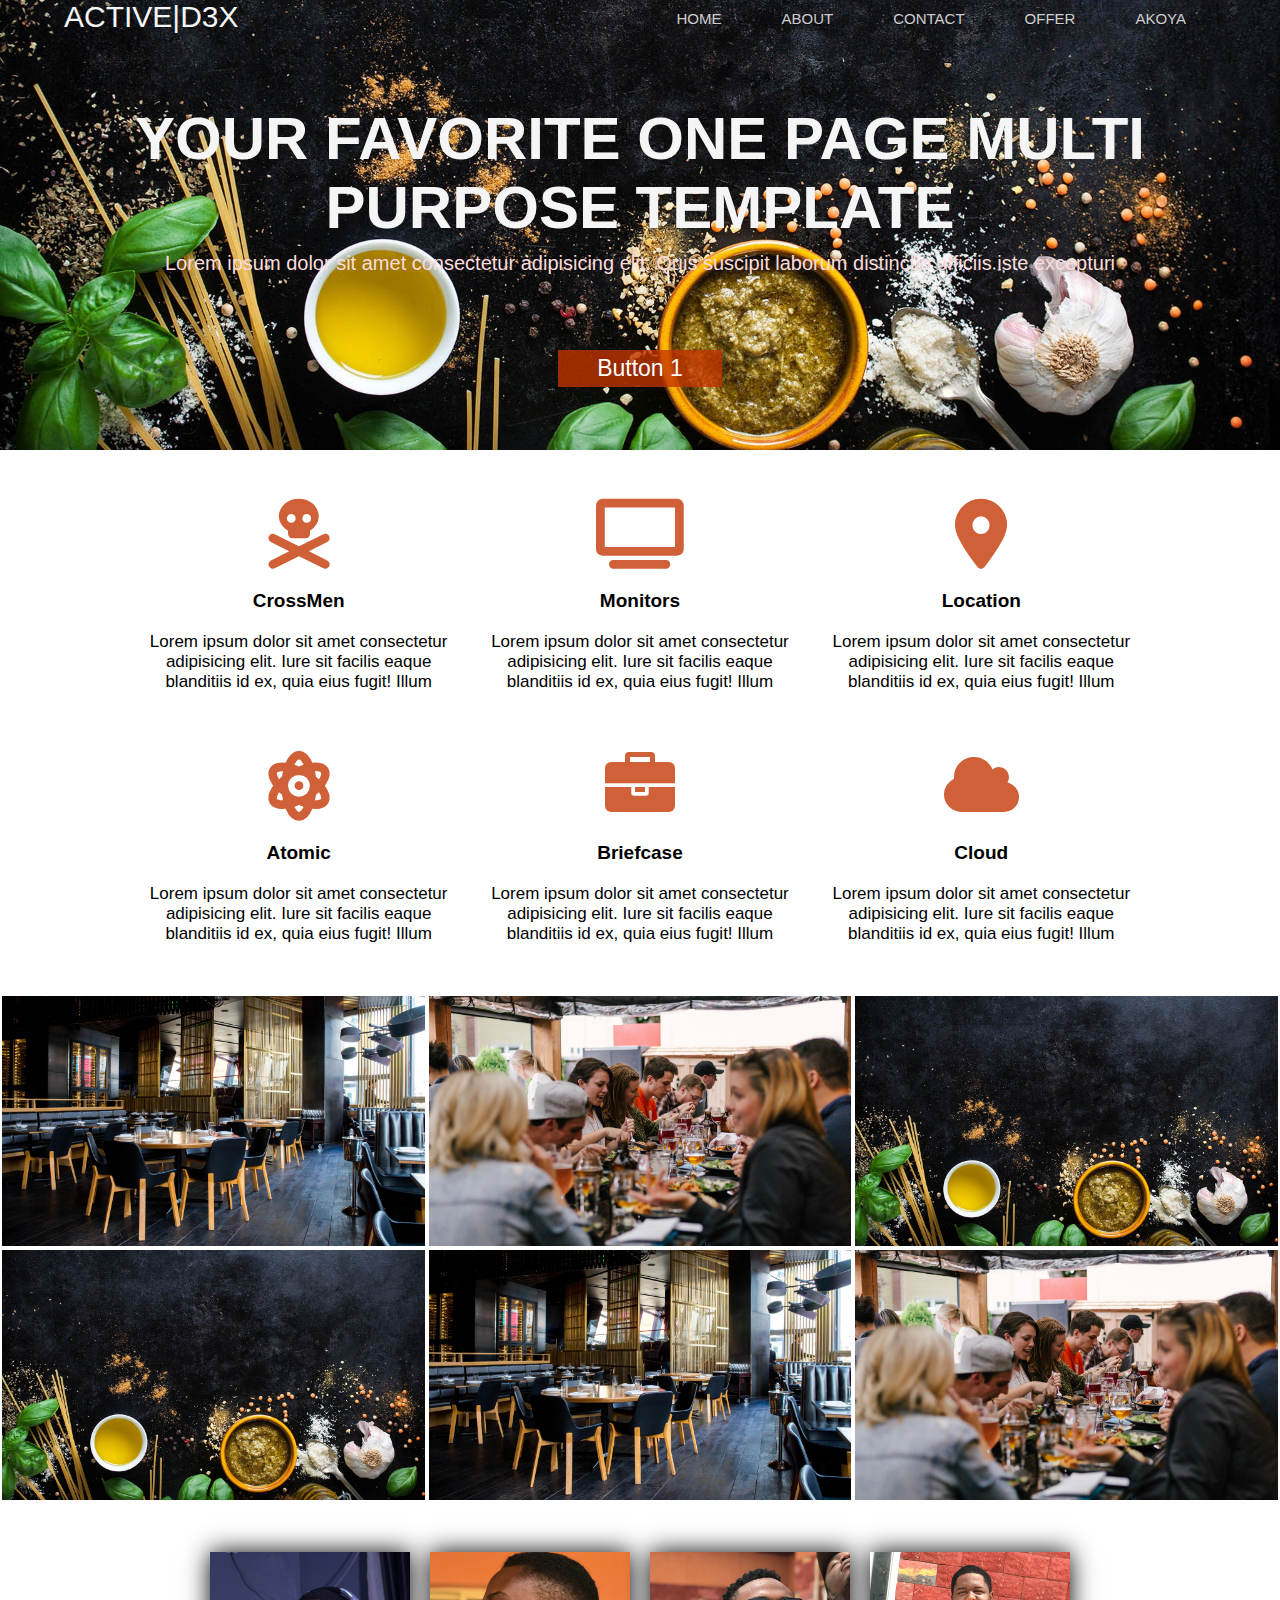
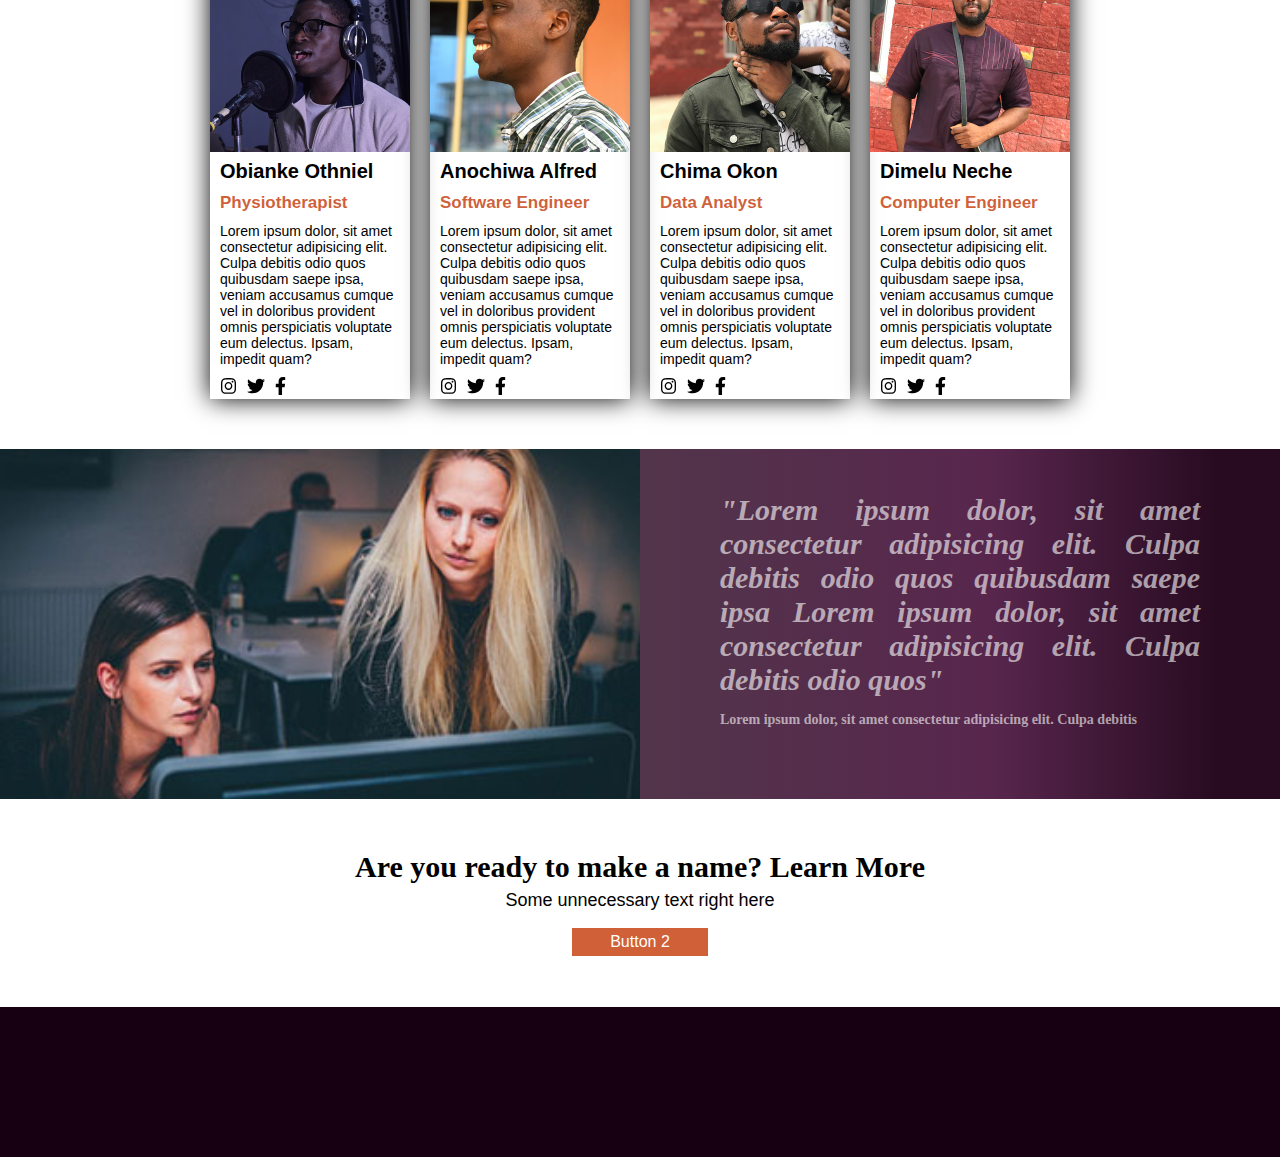
<file: index.html>
<!DOCTYPE html>
<html lang="en">

<head>
    <meta name="viewport" content="width=device-width, initial-scale=1.0">
    <title>ACTIVED3X</title>
    <link rel="icon" href="images/dove.png">
    <link rel="stylesheet" href="css/style3.css">
    <link rel="stylesheet" href="fontawesome-free-6.1.1-web/css/all.css">
    <link rel="stylesheet" href="css/fontawesome.css">
</head>



<body>
    <div class="container">
        <div class="nav-container">
            <div class="nav">
                <div class="nav-icon">ACTIVE|D3X</div>
                <div class="nav-links-container">
                    <div class="nav-links" id="nav-links">
                        <p><a href="#" class="active">HOME</a></p>
                        <p><a href="index1.html">ABOUT</a></p>
                        <p><a href="index2.html">CONTACT</a></p>
                        <p><a href="loginpage.html">OFFER</a></p>
                        <p><a href="loginpage2.html">AKOYA</a></p>
                    </div>
                    <!-- <a href="javascript:void(0);" class="icon" onclick="myFunction">
                        <i class="fa fa-bars"></i>
                    </a> -->
                </div>
            </div>
            <div class="nav-text">
                <p>YOUR FAVORITE ONE PAGE MULTI PURPOSE TEMPLATE</p>
                <p>
                    Lorem ipsum dolor sit amet consectetur adipisicing elit. Quis suscipit
                    laborum distinctio officiis iste excepturi
                </p>
            </div>
            <div class="nav-button-container">
                <div class="nav-button"><a href="#" target="_blank">Button 1</a></div>
            </div>
        </div>

        <div class="icon-text-container">
            <div class="icon-text-row">
                <div class="icon-text">
                    <!-- <img src="" alt=""> -->
                    <p><i class="fa fa-skull-crossbones"></i></p>
                    <h3>CrossMen</h3>
                    <p class="txt">
                        Lorem ipsum dolor sit amet consectetur
                        adipisicing elit. Iure sit facilis eaque
                        blanditiis id ex, quia eius fugit! Illum
                    </p>
                </div>
                <div class="icon-text">
                    <!-- <img src="" alt=""> -->
                    <p><i class="fa fa-tv"></i></p>
                    <h3>Monitors</h3>
                    <p class="txt">
                        Lorem ipsum dolor sit amet consectetur
                        adipisicing elit. Iure sit facilis eaque
                        blanditiis id ex, quia eius fugit! Illum
                    </p>
                </div>
                <div class="icon-text">
                    <!-- <img src="" alt=""> -->
                    <p><i class="fa fa-location-dot"></i></p>
                    <h3>Location</h3>
                    <p class="txt">
                        Lorem ipsum dolor sit amet consectetur
                        adipisicing elit. Iure sit facilis eaque
                        blanditiis id ex, quia eius fugit! Illum
                    </p>
                </div>
            </div>

            <div class="icon-text-row">
                <div class="icon-text">
                    <!-- <img src="" alt=""> -->
                    <p><i class="fa fa-atom"></i></p>
                    <h3>Atomic</h3>
                    <p class="txt">
                        Lorem ipsum dolor sit amet consectetur
                        adipisicing elit. Iure sit facilis eaque
                        blanditiis id ex, quia eius fugit! Illum
                    </p>
                </div>
                <div class="icon-text">
                    <!-- <img src="" alt=""> -->
                    <p><i class="fa fa-briefcase"></i></p>
                    <h3>Briefcase</h3>
                    <p class="txt">
                        Lorem ipsum dolor sit amet consectetur
                        adipisicing elit. Iure sit facilis eaque
                        blanditiis id ex, quia eius fugit! Illum
                    </p>
                </div>
                <div class="icon-text">
                    <!-- <img src="" alt=""> -->
                    <p><i class="fa fa-cloud"></i></p>
                    <h3>Cloud</h3>
                    <p class="txt">
                        Lorem ipsum dolor sit amet consectetur
                        adipisicing elit. Iure sit facilis eaque
                        blanditiis id ex, quia eius fugit! Illum
                    </p>
                </div>
            </div>
        </div>


        <div class="image-grid">
            <div class="image-grid-row">
                <div class="image-box">
                    <div class="image-box-bg"></div>
                </div>
                <div class="image-box">
                    <div class="image-box-bg"></div>
                </div>
                <div class="image-box">
                    <div class="image-box-bg"></div>
                </div>
            </div>
            <div class="image-grid-row">
                <div class="image-box">
                    <div class="image-box-bg"></div>
                </div>
                <div class="image-box">
                    <div class="image-box-bg"></div>
                </div>
                <div class="image-box">
                    <div class="image-box-bg"></div>
                </div>
            </div>
        </div>


        <div class="image-text-container">
            <div class="image-text-container-2">
                <div class="image-text-inner">
                    <div class="image-text-box">
                        <div class="sqr-image"></div>
                        <div class="image-text">
                            <h2>Obianke Othniel</h2>
                            <h3>Physiotherapist</h3>
                            <p>
                                Lorem ipsum dolor, sit amet consectetur adipisicing elit. Culpa debitis odio quos
                                quibusdam saepe ipsa, veniam accusamus cumque vel in doloribus provident omnis
                                perspiciatis voluptate eum delectus. Ipsam, impedit quam?
                            </p>
                        </div>
                        <div class="image-text-links">
                            <a href="https://www.instagram.com/alf_._ie/" target="_blank"><img
                                    src="fontawesome-free-6.1.1-web/svgs/brands/instagram.svg" alt=""></a>
                            <a href="https://www.twitter.com/cryptalz" target="_blank"><img
                                    src="fontawesome-free-6.1.1-web/svgs/brands/twitter.svg" alt=""></a>
                            <a href="https://www.facebook.com/anochiwaa" target="_blank"><img
                                    src="fontawesome-free-6.1.1-web/svgs/brands/facebook-f.svg" alt=""></a>
                        </div>
                    </div>

                    <div class="image-text-box">
                        <div class="sqr-image"></div>
                        <div class="image-text">
                            <h2>Anochiwa Alfred</h2>
                            <h3>Software Engineer</h3>
                            <p>
                                Lorem ipsum dolor, sit amet consectetur adipisicing elit. Culpa debitis odio quos
                                quibusdam saepe ipsa, veniam accusamus cumque vel in doloribus provident omnis
                                perspiciatis voluptate eum delectus. Ipsam, impedit quam?
                            </p>
                        </div>
                        <div class="image-text-links">
                            <a href="https://www.instagram.com/alf_._ie/" target="_blank"><img
                                    src="fontawesome-free-6.1.1-web/svgs/brands/instagram.svg" alt=""></a>
                            <a href="https://www.twitter.com/cryptalz" target="_blank"><img
                                    src="fontawesome-free-6.1.1-web/svgs/brands/twitter.svg" alt=""></a>
                            <a href="https://www.facebook.com/anochiwaa" target="_blank"><img
                                    src="fontawesome-free-6.1.1-web/svgs/brands/facebook-f.svg" alt=""></a>
                        </div>
                    </div>
                </div>

                <div class="image-text-inner">
                    <div class="image-text-box">
                        <div class="sqr-image"></div>
                        <div class="image-text">
                            <h2>Chima Okon</h2>
                            <h3>Data Analyst</h3>
                            <p>
                                Lorem ipsum dolor, sit amet consectetur adipisicing elit. Culpa debitis odio quos
                                quibusdam saepe ipsa, veniam accusamus cumque vel in doloribus provident omnis
                                perspiciatis voluptate eum delectus. Ipsam, impedit quam?
                            </p>
                        </div>
                        <div class="image-text-links">
                            <a href="https://www.instagram.com/alf_._ie/" target="_blank"><img
                                    src="fontawesome-free-6.1.1-web/svgs/brands/instagram.svg" alt=""></a>
                            <a href="https://www.twitter.com/cryptalz" target="_blank"><img
                                    src="fontawesome-free-6.1.1-web/svgs/brands/twitter.svg" alt=""></a>
                            <a href="https://www.facebook.com/anochiwaa" target="_blank"><img
                                    src="fontawesome-free-6.1.1-web/svgs/brands/facebook-f.svg" alt=""></a>
                        </div>
                    </div>

                    <div class="image-text-box">
                        <div class="sqr-image"></div>
                        <div class="image-text">
                            <h2>Dimelu Neche</h2>
                            <h3>Computer Engineer</h3>
                            <p>
                                Lorem ipsum dolor, sit amet consectetur adipisicing elit. Culpa debitis odio quos
                                quibusdam saepe ipsa, veniam accusamus cumque vel in doloribus provident omnis
                                perspiciatis voluptate eum delectus. Ipsam, impedit quam?
                            </p>
                        </div>
                        <div class="image-text-links">
                            <a href="https://www.instagram.com/alf_._ie/" target="_blank"><img
                                    src="fontawesome-free-6.1.1-web/svgs/brands/instagram.svg" alt=""></a>
                            <a href="https://www.twitter.com/cryptalz" target="_blank"><img
                                    src="fontawesome-free-6.1.1-web/svgs/brands/twitter.svg" alt=""></a>
                            <a href="https://www.facebook.com/anochiwaa" target="_blank"><img
                                    src="fontawesome-free-6.1.1-web/svgs/brands/facebook-f.svg" alt=""></a>
                        </div>
                    </div>
                </div>
            </div>
        </div>


        <div class="quote-container">
            <div class="quote-image"></div>
            <div class="quote">
                <div class="quote-text">
                    <p>
                        "Lorem ipsum dolor, sit amet consectetur adipisicing elit. Culpa debitis odio quos
                        quibusdam saepe ipsa Lorem ipsum dolor, sit amet consectetur adipisicing elit. Culpa debitis
                        odio quos"
                    </p>
                    <p>Lorem ipsum dolor, sit amet consectetur adipisicing elit. Culpa debitis</p>
                </div>
            </div>
        </div>




        <div class="s-button-container">
            <div class="s-button">
                <h2>Are you ready to make a name? <a
                        href="https://www.google.com/search?q=how+to+make+money&oq=how+to+make+money&aqs=chrome..69i57j0i271l3.5808j0j7&sourceid=chrome&ie=UTF-8">Learn
                        More</a></h2>
                <h4>Some unnecessary text right here</h4>
                <div class="s-btn-container">
                    <div class="s-btn"><a href="#" target="_blank">Button 2</a></div>
                </div>
            </div>
        </div>





        <!-- <div class="bar">
            <div class="emptybar"></div>
            <div class="filledbar"></div>
        </div> -->


        <footer class="footer-container">
            <div class="footer">
                <a href="https://www.instagram.com/alf_._ie/" target="_blank">
                    <!-- <img src="fontawesome-free-6.1.1-web/svgs/brands/instagram.svg" alt=""> -->
                </a>
                <a href="https://www.twitter.com/cryptalz" target="_blank">
                    <!-- <img src="fontawesome-free-6.1.1-web/svgs/brands/twitter.svg" alt=""> -->
                </a>
                <a href="https://www.facebook.com/anochiwaa" target="_blank">
                    <!-- <img src="fontawesome-free-6.1.1-web/svgs/brands/facebook-f.svg" alt=""> -->
                </a>


                <!-- <svg>
                    <rect />
                </svg>

                <svg height="220" width="300">
                    <path d="M150, 10 L40, 200 L260, 200Z" />
                </svg> -->

            </div>
        </footer>
    </div>











    <!-- 

<script>
    function myFunction() {
        var x = document.getElementById("nav-links");
        if (x.style.display === "block"){
            x.style.display = "none";
        }
        else{
            x.style.display = "block"
        }
    }
</script> -->

</body>

</html>
</file>
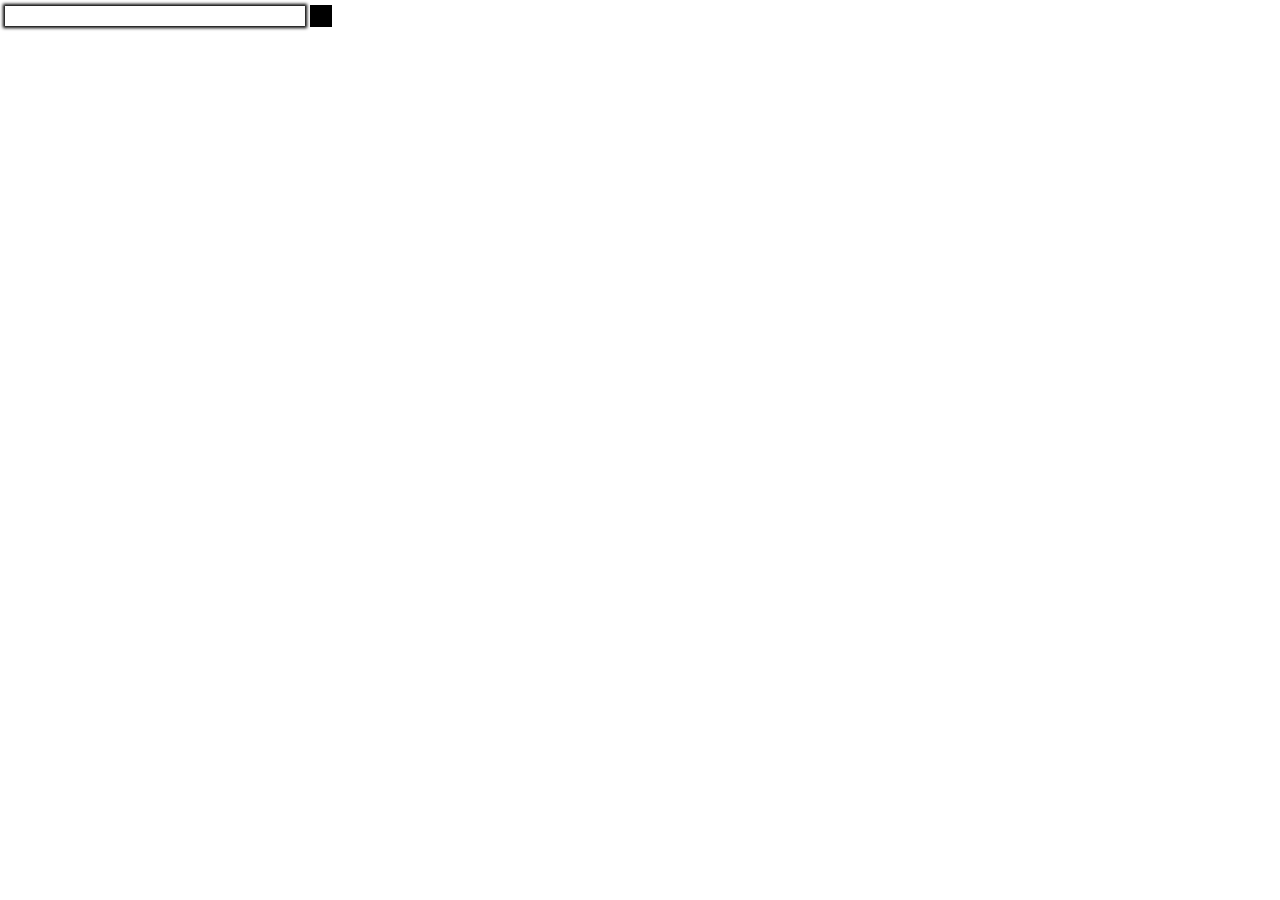
<file: class.html>
<!DOCTYPE html>
<html lang="en">
<head>
    <meta charset="UTF-8">
    <meta http-equiv="X-UA-Compatible" content="IE=edge">
    <meta name="viewport" content="width=device-width, initial-scale=1.0">
    <title>Document</title>
    <link rel="stylesheet" href="css/class.css">
</head>
<body>
    
<div class="line">
    <div class="red"></div>
    <div class="red2"></div>
    <a href="#"><div class="blue"></div></a>
</div>



<br>
<br>
<br>
<br>
<br>
<br>



<form action="">
    
</form>







</body>
</html>
</file>
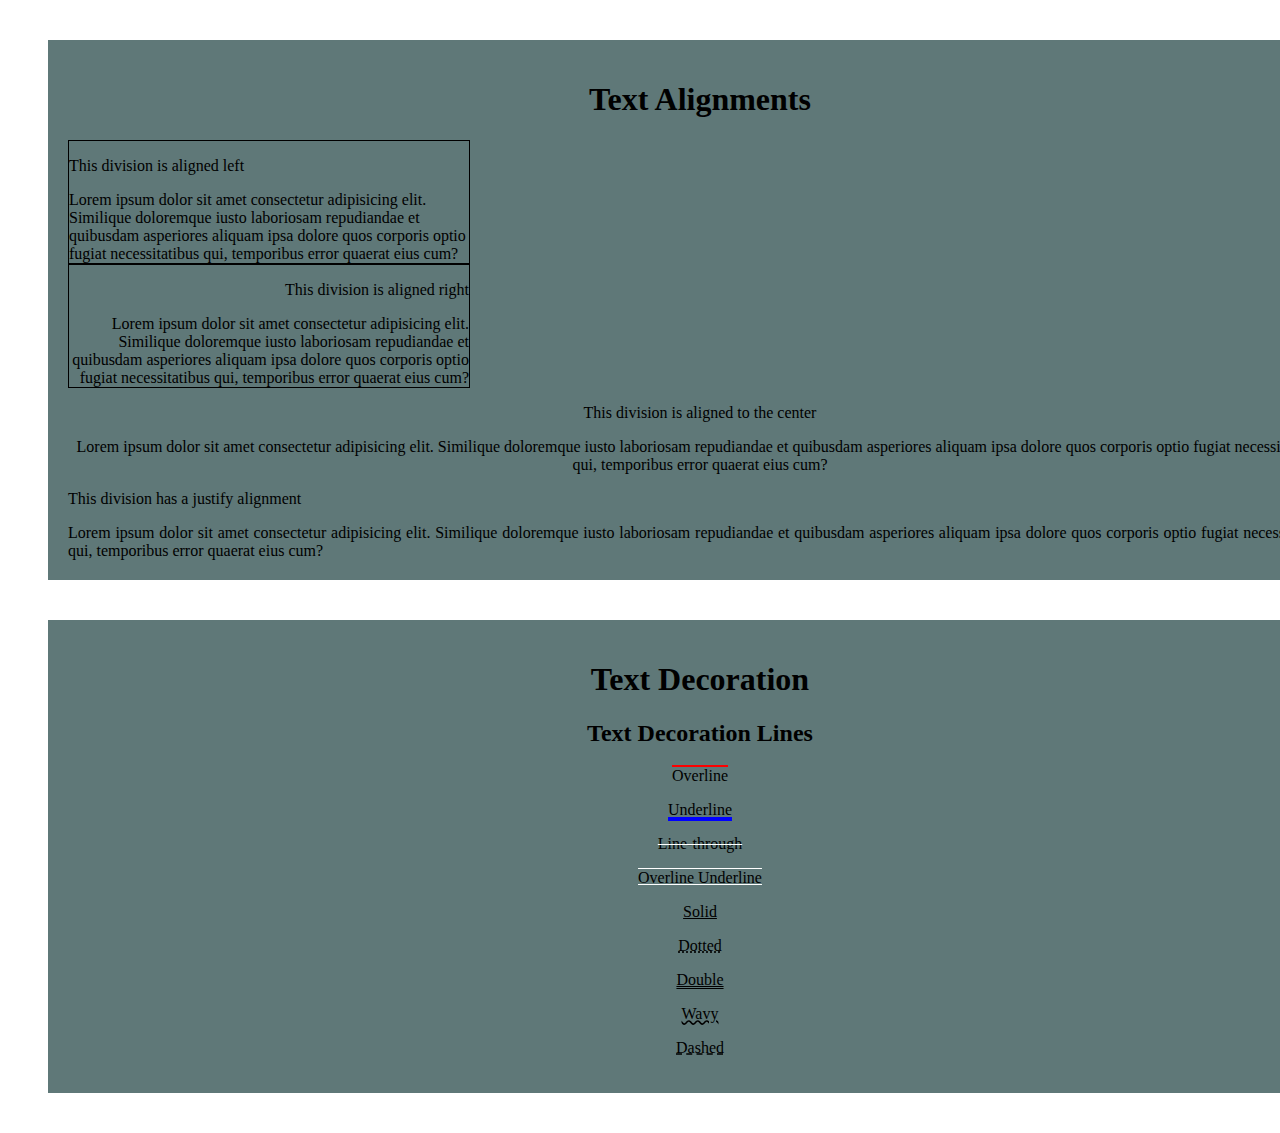
<file: classtext.html>
<!DOCTYPE html>
<html lang="en">
<head>
    <meta charset="UTF-8">
    <meta http-equiv="X-UA-Compatible" content="IE=edge">
    <meta name="viewport" content="width=device-width, initial-scale=1.0">
    <title>Document</title>
    <link rel="stylesheet" href="css/classtext.css">
</head>
<body>
    
<div class="text">
    <h1>Text Alignments</h1>
    <div class="left box">
        <p>This division is aligned left</p>
        Lorem ipsum dolor sit amet consectetur adipisicing elit. Similique doloremque iusto laboriosam repudiandae et quibusdam asperiores aliquam ipsa dolore quos corporis optio fugiat necessitatibus qui, temporibus error quaerat eius cum?
    </div>

    <div class="right box">
        <p>This division is aligned right</p>
        Lorem ipsum dolor sit amet consectetur adipisicing elit. Similique doloremque iusto laboriosam repudiandae et quibusdam asperiores aliquam ipsa dolore quos corporis optio fugiat necessitatibus qui, temporibus error quaerat eius cum?
    </div>

    <div class="center">
        <p>This division is aligned to the center</p>
        Lorem ipsum dolor sit amet consectetur adipisicing elit. Similique doloremque iusto laboriosam repudiandae et quibusdam asperiores aliquam ipsa dolore quos corporis optio fugiat necessitatibus qui, temporibus error quaerat eius cum?
    </div>

    <div class="justify">
        <p>This division has a justify alignment</p>
        Lorem ipsum dolor sit amet consectetur adipisicing elit. Similique doloremque iusto laboriosam repudiandae et quibusdam asperiores aliquam ipsa dolore quos corporis optio fugiat necessitatibus qui, temporibus error quaerat eius cum?
    </div>
</div>


<div class="text">
    <h1>Text Decoration</h1>

    <h2>Text Decoration Lines</h2>

    <p class="line1">Overline</p>
    <p class="line2">Underline</p>
    <p class="line3">Line-through</p>
    <p class="line4">Overline Underline</p>

    <p class="line5">Solid</p>
    <p class="line6">Dotted</p>
    <p class="line7">Double</p>
    <p class="line8">Wavy</p>
    <p class="line9">Dashed</p>
</div>

</body>
</html>
</file>
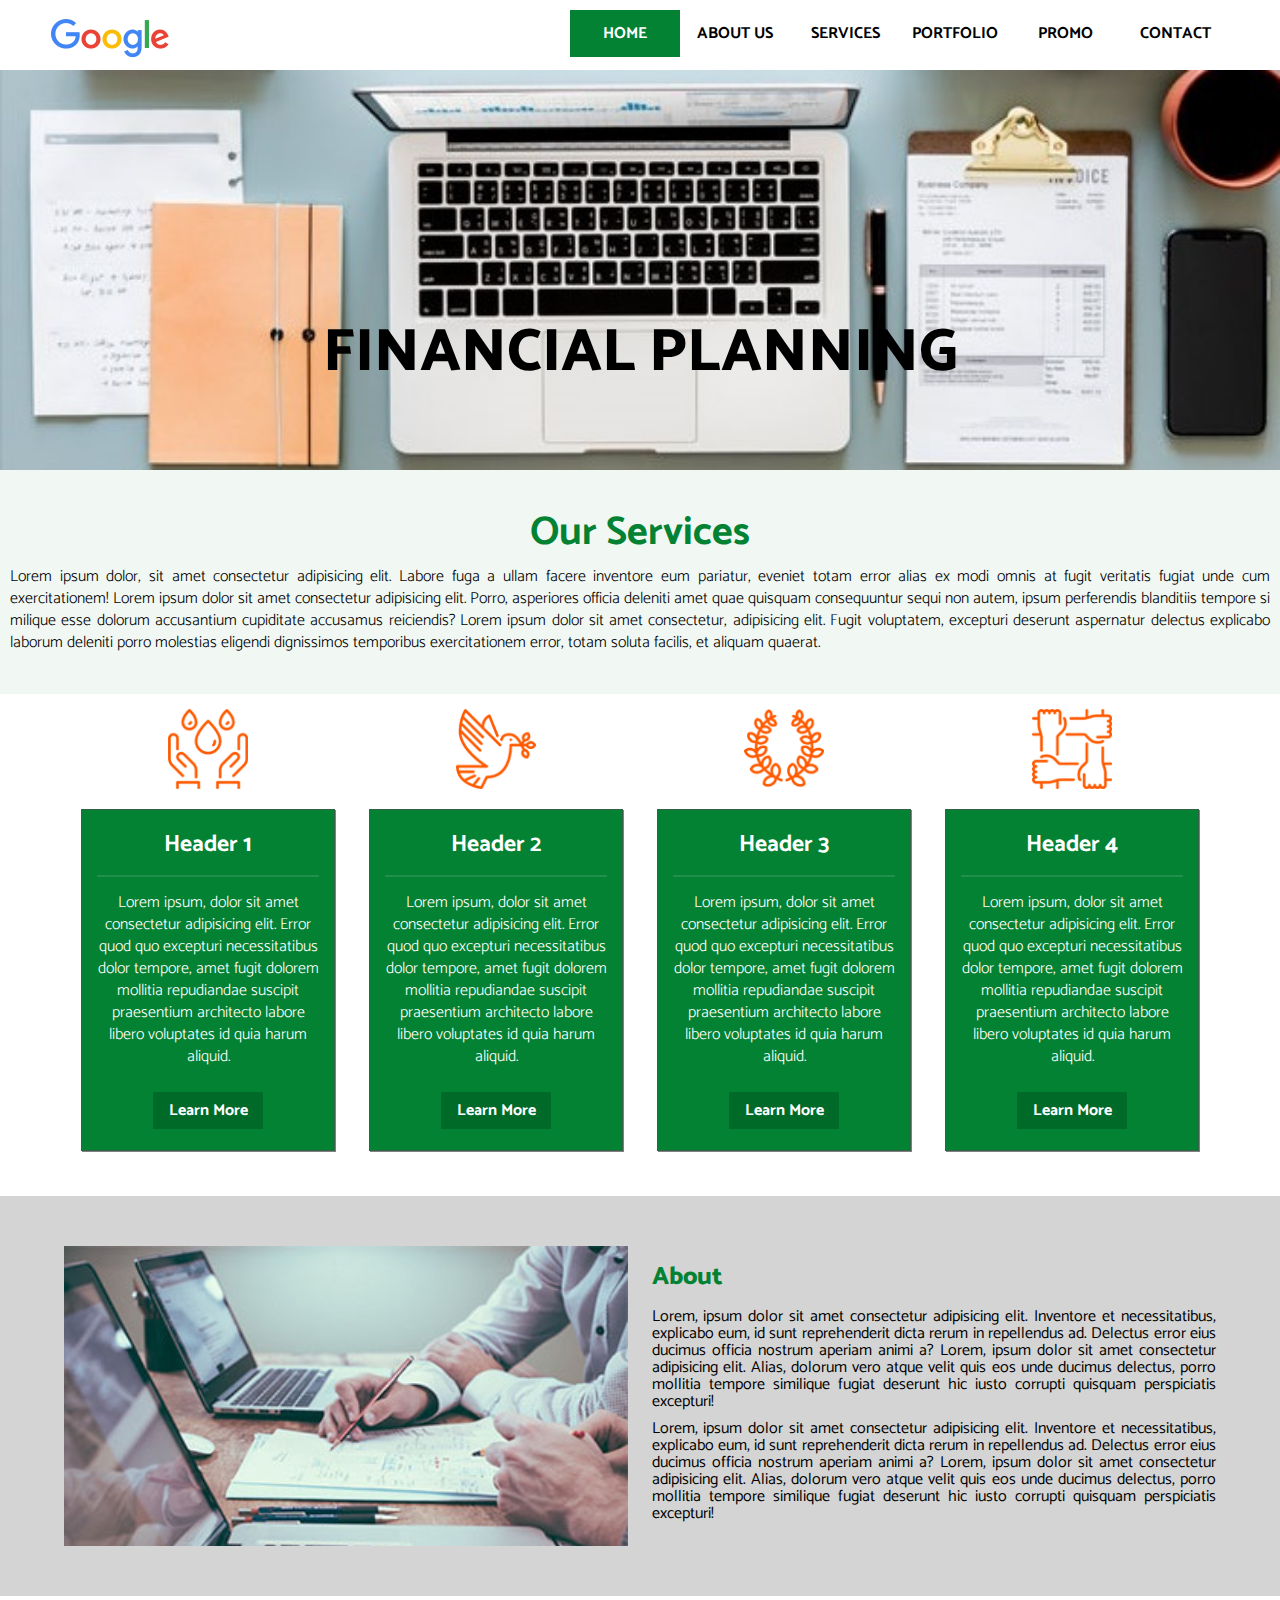
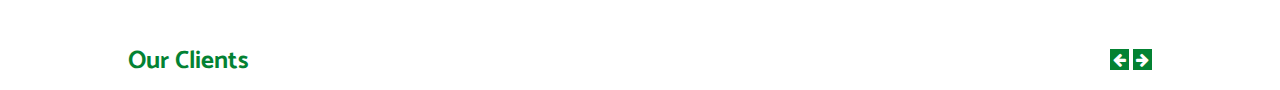
<file: index1.html>
<!DOCTYPE html>
<html lang="en">
<head>
    <meta name="viewport" content="width=device-width, initial-scale=1.0">
    <title>Financial Planning</title>
    <link rel="stylesheet" href="css/style.css">
    <link rel="stylesheet" href="css/fontawesome.css">

    <link rel="icon" href="images/dove.png">
</head>

<body>
    <div class="container">
        <nav class="nav">
            <div class="nav-icon">
                <img src="images/google.png" alt="">
            </div>

            <div class="nav-links">
                <ul class="nav-list">
                    <li><a href="#">HOME</a></li>
                    <li><a href="about.html">ABOUT US</a></li>
                    <li><a href="#">SERVICES</a></li>
                    <li><a href="#">PORTFOLIO</a></li>
                    <li><a href="#">PROMO</a></li>
                    <li><a href="#">CONTACT</a></li>
                </ul>
            </div>
        </nav>



        <div class="header-image">
            <!-- <img src="images/3.jpg" alt=""> -->
            <br><br><br><br><br><br><br><br><br><br><br><br><br>
            <h3>FINANCIAL PLANNING</h3>
        </div>

        <div class="services">
            <h2>Our Services</h2>
            <p>Lorem ipsum dolor, sit amet consectetur adipisicing elit. Labore fuga a ullam facere 
                inventore eum pariatur, eveniet totam error alias ex modi omnis at fugit veritatis
                 fugiat unde cum exercitationem!
                Lorem ipsum dolor sit amet consectetur adipisicing elit. Porro, asperiores officia 
                 deleniti amet quae quisquam consequuntur sequi non autem, ipsum perferendis blanditiis tempore si
                 milique esse dolorum accusantium cupiditate accusamus reiciendis?
                 Lorem ipsum dolor sit amet consectetur, adipisicing elit. Fugit voluptatem, excepturi deserunt 
                 aspernatur delectus explicabo laborum deleniti porro molestias eligendi dignissimos temporibus 
                 exercitationem error, totam soluta facilis, et aliquam quaerat.
            </p>
        </div>

        <div class="boxes-container">
            <div class="boxes">
                <div class="box">
                    <div class="box-logo"><img src="images/donation.png" alt=""></div>
                    <div class="box-text">
                        <div class="text-header"><h3>Header 1</h3></div>
                        <hr>

                        <div class="text-details">Lorem ipsum, dolor sit amet consectetur adipisicing elit. Error quod quo excepturi 
                            necessitatibus dolor tempore, amet fugit dolorem mollitia repudiandae suscipit praesentium architecto 
                            labore libero voluptates id quia harum aliquid.
                        </div>
                        <div class="text-footer">
                            <div class="footer-container"><a href="">Learn More</a></div>
                        </div>
                    </div>
                </div>
                <div class="box">
                    <div class="box-logo"><img src="images/dove.png" alt=""></div>
                    <div class="box-text">
                        <div class="text-header"><h3>Header 2</h3></div>
                        <hr>

                        <div class="text-details">Lorem ipsum, dolor sit amet consectetur adipisicing elit. Error quod quo excepturi 
                            necessitatibus dolor tempore, amet fugit dolorem mollitia repudiandae suscipit praesentium architecto 
                            labore libero voluptates id quia harum aliquid.
                        </div>
                        <div class="text-footer">
                            <div class="footer-container"><a href="">Learn More</a></div>
                        </div>
                    </div>
                </div>
                <div class="box">
                    <div class="box-logo"><img src="images/olive.png" alt=""></div>
                    <div class="box-text">
                        <div class="text-header"><h3>Header 3</h3></div>
                        <hr>

                        <div class="text-details">Lorem ipsum, dolor sit amet consectetur adipisicing elit. Error quod quo excepturi 
                            necessitatibus dolor tempore, amet fugit dolorem mollitia repudiandae suscipit praesentium architecto 
                            labore libero voluptates id quia harum aliquid.
                        </div>
                        <div class="text-footer">
                            <div class="footer-container"><a href="">Learn More</a></div>
                        </div>
                    </div>
                </div>
                <div class="box">
                    <div class="box-logo"><img src="images/teamwork.png" alt=""></div>
                    <div class="box-text">
                        <div class="text-header"><h3>Header 4</h3></div>
                        <hr>
                        <div class="text-details">Lorem ipsum, dolor sit amet consectetur adipisicing elit. Error quod quo excepturi 
                            necessitatibus dolor tempore, amet fugit dolorem mollitia repudiandae suscipit praesentium architecto 
                            labore libero voluptates id quia harum aliquid.
                        </div>
                        <div class="text-footer">
                            <div class="footer-container"><a href="">Learn More</a></div>
                        </div>
                    </div>
                </div>
            </div>
        </div>

        <div class="info-container">
            <div class="info">
                <div class="info-image">
                    <!-- <img src="images/6.jpg " alt=""> -->
                </div>
                <div class="info-details">
                    <h3>About</h3>
                    <p>
                        Lorem, ipsum dolor sit amet consectetur adipisicing elit. Inventore et necessitatibus, explicabo eum, id sunt 
                        reprehenderit dicta rerum in repellendus ad. Delectus error eius ducimus officia nostrum aperiam animi a?
                        Lorem, ipsum dolor sit amet consectetur adipisicing elit. Alias, dolorum vero atque velit quis eos unde ducimus 
                        delectus, porro mollitia tempore similique fugiat deserunt hic iusto corrupti quisquam perspiciatis excepturi!
                    </p>
                    <p>
                        Lorem, ipsum dolor sit amet consectetur adipisicing elit. Inventore et necessitatibus, explicabo eum, id sunt 
                        reprehenderit dicta rerum in repellendus ad. Delectus error eius ducimus officia nostrum aperiam animi a?
                        Lorem, ipsum dolor sit amet consectetur adipisicing elit. Alias, dolorum vero atque velit quis eos unde ducimus 
                        delectus, porro mollitia tempore similique fugiat deserunt hic iusto corrupti quisquam perspiciatis excepturi!
                    </p>
                </div>
            </div>
        </div>

        <footer>
            <div class="inner-footer">
                <h3><a href="#">Our Clients</a></h3>
                <div class="carets">
                    <a href="#"><i class="fa fa-arrow-left"></i></a>
                    <a href="#"><i class="fa fa-arrow-right"></i> </a>
                </div>
            </div>
        </footer>




    </div>
</body>
</html>
</file>
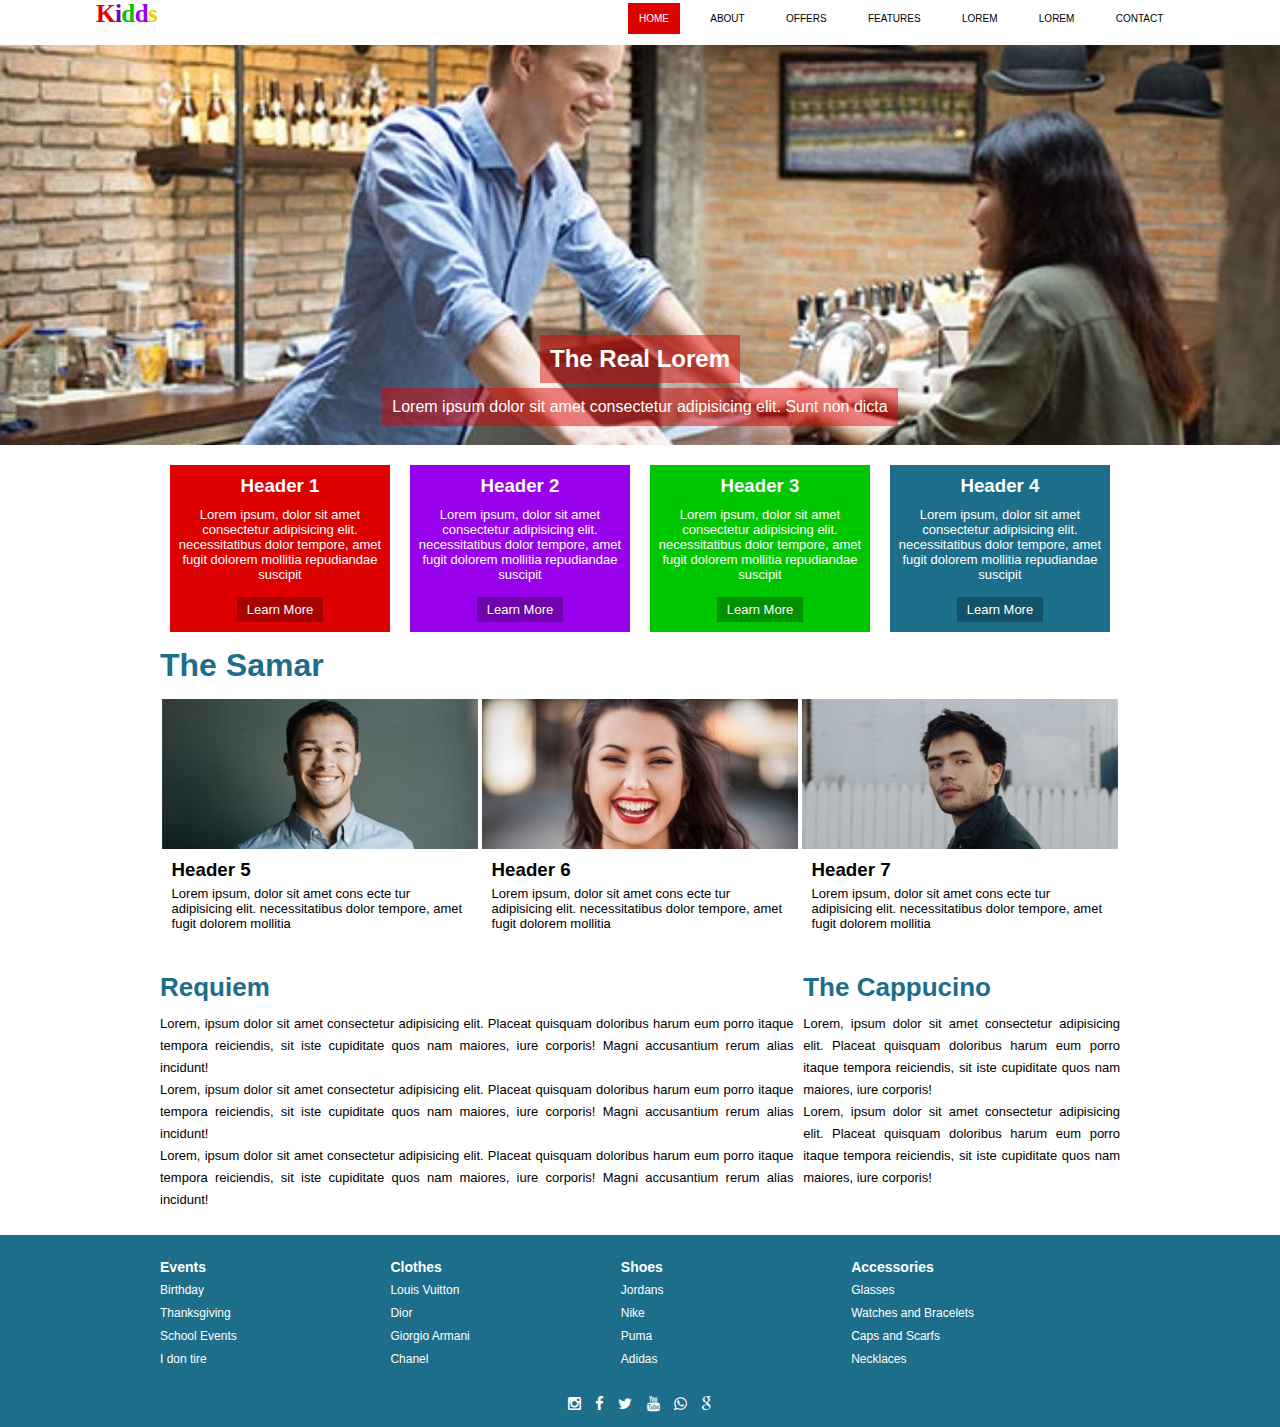
<file: index2.html>
<!DOCTYPE html>
<html lang="en">
<head>
    <meta name="viewport" content="width=device-width, initial-scale=1.0">
    <title>Kidds</title>
    <link rel="stylesheet" href="css/style2.css">
    <link rel="stylesheet" href="css/fontawesome.css">
    <link rel="icon" href="icons/guitartabs.png">
</head>



<body>
    <div class="container">



        <div class="navbar">
            <div class="kidds">
                <span>K</span>
                <span>i</span>
                <span>d</span>
                <span>d</span>
                <span>s</span>
            </div>
            <div class="nav-links">
                <div class="nav-btn"><a href="#">HOME</a></div>
                <div class="nav-btn"><a href="#">ABOUT</a></div>
                <div class="nav-btn"><a href="#">OFFERS</a></div>
                <div class="nav-btn"><a href="#">FEATURES</a></div>
                <div class="nav-btn"><a href="#">LOREM</a></div>
                <div class="nav-btn"><a href="#">LOREM</a></div>
                <div class="nav-btn"><a href="#">CONTACT</a></div>
            </div>
        </div>

        <div class="header-image">
            <div class="header-text">
                <div class="header-text-inner"><h2>The Real Lorem</h2></div>
                <div class="header-text-inner">
                    Lorem ipsum dolor sit amet consectetur adipisicing elit. Sunt non dicta
                </div>
            </div>
        </div>






        <section class="middle">

            <div class="boxes-container">
                <div class="boxes">
                    <div class="box">
                        <div class="text-header"><h3>Header 1</h3></div>
                        <div class="text-details">Lorem ipsum, dolor sit amet consectetur adipisicing elit. 
                            necessitatibus dolor tempore, amet fugit dolorem mollitia repudiandae suscipit 
                        </div>
                        <div class="text-footer">
                            <div class="footer-container"><a href="">Learn More</a></div>
                        </div>
                    </div>
                    <div class="box">
                        <div class="text-header"><h3>Header 2</h3></div>
                        <div class="text-details">Lorem ipsum, dolor sit amet consectetur adipisicing elit.
                            necessitatibus dolor tempore, amet fugit dolorem mollitia repudiandae suscipit
                        </div>
                        <div class="text-footer">
                            <div class="footer-container"><a href="">Learn More</a></div>
                        </div>
                    </div>
                    <div class="box">
                        <div class="text-header"><h3>Header 3</h3></div>
                        <div class="text-details">Lorem ipsum, dolor sit amet consectetur adipisicing elit. 
                            necessitatibus dolor tempore, amet fugit dolorem mollitia repudiandae suscipit  
                        </div>
                        <div class="text-footer">
                            <div class="footer-container"><a href="">Learn More</a></div>
                        </div>
                    </div>
                    <div class="box">
                        <div class="text-header"><h3>Header 4</h3></div>
                        <div class="text-details">Lorem ipsum, dolor sit amet consectetur adipisicing elit. 
                            necessitatibus dolor tempore, amet fugit dolorem mollitia repudiandae suscipit 
                        </div>
                        <div class="text-footer">
                            <div class="footer-container"><a href="">Learn More</a></div>
                        </div>
                    </div>
                </div>
            </div>

            <div class="blue-text"><h1>The Samar</h1></div>

            <div class="image-text">
                <div class="image-box">
                    <div class="image image-1"></div>
                    <div class="image-details">
                        <div class="image-details-inner">
                            <h3>Header 5</h3>
                            <p>
                                Lorem ipsum, dolor sit amet cons ecte tur adipisicing elit. 
                                necessitatibus dolor tempore, amet fugit dolorem mollitia 
                            </p>
                        </div>
                    </div>
                </div>
                <div class="image-box">
                    <div class="image image-2"></div>
                    <div class="image-details">
                        <div class="image-details-inner">
                            <h3>Header 6</h3>
                            <p>
                                Lorem ipsum, dolor sit amet cons ecte tur adipisicing elit. 
                                necessitatibus dolor tempore, amet fugit dolorem mollitia 
                            </p>
                        </div>
                    </div>
                </div>
                <div class="image-box">
                    <div class="image image-3"></div>
                    <div class="image-details">
                        <div class="image-details-inner">
                            <h3>Header 7 </h3>
                            <p>
                                Lorem ipsum, dolor sit amet cons ecte tur adipisicing elit. 
                                necessitatibus dolor tempore, amet fugit dolorem mollitia 
                            </p>
                        </div>
                    </div>
                </div>
            </div>

            <div class="details-container">
                <div class="details">
                    <div class="details-left">
                        <div class="blue-text"><h1>Requiem</h1></div>
                        <p>Lorem, ipsum dolor sit amet consectetur adipisicing elit. Placeat quisquam doloribus harum 
                            eum porro itaque tempora reiciendis, sit iste cupiditate quos nam maiores, iure corporis! 
                            Magni accusantium rerum alias incidunt!
                        </p>
                        <p>Lorem, ipsum dolor sit amet consectetur adipisicing elit. Placeat quisquam doloribus harum 
                            eum porro itaque tempora reiciendis, sit iste cupiditate quos nam maiores, iure corporis! 
                            Magni accusantium rerum alias incidunt!
                        </p>
                        <p>Lorem, ipsum dolor sit amet consectetur adipisicing elit. Placeat quisquam doloribus harum 
                            eum porro itaque tempora reiciendis, sit iste cupiditate quos nam maiores, iure corporis! 
                            Magni accusantium rerum alias incidunt!
                        </p>
                        
                    </div>
                    <div class="details-right">
                        <div class="blue-text"><h1>The Cappucino</h1></div>
                        <p>Lorem, ipsum dolor sit amet consectetur adipisicing elit. Placeat quisquam doloribus harum 
                            eum porro itaque tempora reiciendis, sit iste cupiditate quos nam maiores, iure corporis! 
                        </p>
                        <p>Lorem, ipsum dolor sit amet consectetur adipisicing elit. Placeat quisquam doloribus harum 
                            eum porro itaque tempora reiciendis, sit iste cupiditate quos nam maiores, iure corporis! 
                        </p>

                    </div>
                </div>
            </div>

        </section>






        <footer class="footer">
            <div class="fmiddle">
                <div class="footer-row">     
                    <h3><a href="#">Events</a></h3>               
                    <p><a href="#">Birthday</a></p>
                    <p><a href="#">Thanksgiving</a></p>
                    <p><a href="#">School Events</a></p>
                    <p><a href="#">I don tire</a></p>
                </div>
                <div class="footer-row">
                    <h3><a href="#">Clothes</a></h3>
                    <p><a href="#">Louis Vuitton</a></p>
                    <p><a href="#">Dior</a></p>
                    <p><a href="#">Giorgio Armani</a></p>
                    <p><a href="#">Chanel</a></p>
                </div>

                <div class="footer-row">
                    <h3><a href="#">Shoes</a></h3>
                    <p><a href="#">Jordans</a></p>
                    <p><a href="#">Nike</a></p>
                    <p><a href="#">Puma</a></p>
                    <p><a href="#">Adidas</a></p>
                </div>

                <div class="footer-row">
                    <h3><a href="#">Accessories</a></h3>
                    <p><a href="#">Glasses</a></p>
                    <p><a href="#">Watches and Bracelets</a></p>
                    <p><a href="#">Caps and Scarfs</a></p>
                    <p><a href="#">Necklaces</a></p>
                </div>
            </div>
            <div class="footer-icons">
                <a href="#"><i class="fa fa-instagram"></i></a>
                <a href="#"><i class="fa fa-facebook"></i> </a>
                <a href="#"><i class="fa fa-twitter"></i></a>
                <a href="#"><i class="fa fa-youtube"></i> </a>
                <a href="#"><i class="fa fa-whatsapp"></i> </a>
                <a href="#"><i class="fa fa-google"></i> </a>

            </div>
        </footer>


    </div>


</body>
</html>
</file>
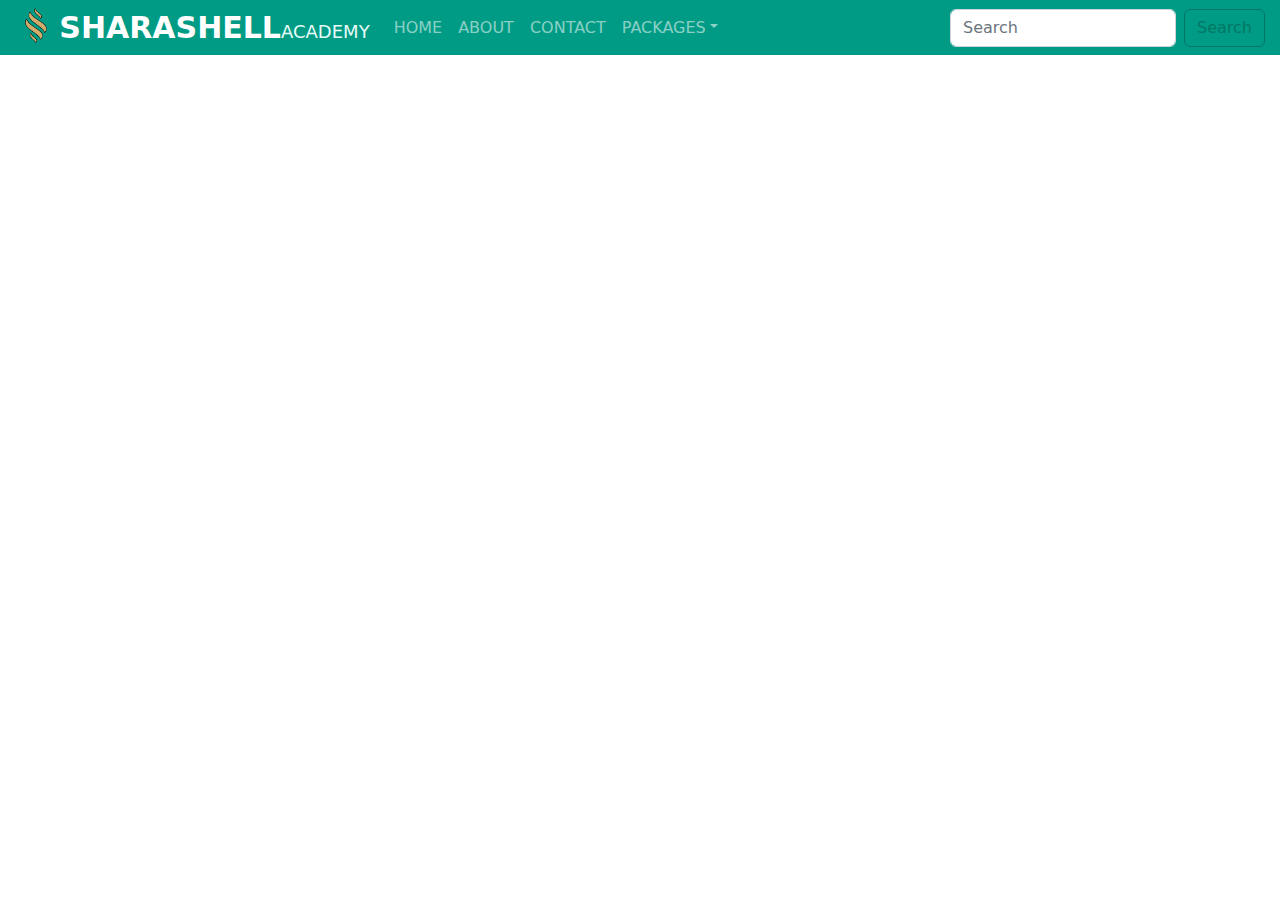
<file: indexbt.html>
<!doctype html>
<html lang="en">
  <head>
    <title>Sharashell Academy</title>
    <!-- Required meta tags -->
    <!-- <meta charset="utf-8"> -->
    <meta name="viewport" content="width=device-width, initial-scale=1, shrink-to-fit=no">
    <link rel="stylesheet" href="bootstrap-5.2.0-beta1-dist/css/bootstrap.css">
    <link rel="icon" href="icons/google/fc.png">
    <link rel="stylesheet" href="css/indexbt.css">
    <!-- Bootstrap CSS v5.2.0-beta1 -->

  </head>
  <body>
    <div class="cont">
        <nav class="navbar navbar-expand-sm navbar-dark bg-lightg">
            <img src="icons/sharaShell.png" alt="" class="icon__0">
            <a class="navbar-brand" href="#"><span class="icon__1">SHARASHELL</span><span class="icon__2">ACADEMY</span></a>
            <button class="navbar-toggler d-lg-none" type="button" data-bs-toggle="collapse" data-bs-target="#collapsibleNavId" aria-controls="collapsibleNavId"
                aria-expanded="false" aria-label="Toggle navigation"></button>
            <div class="collapse navbar-collapse" id="collapsibleNavId">
                <ul class="navbar-nav me-auto mt-2 mt-lg-0">
                    <li class="nav-item active">
                        <a class="nav-link" href="#">HOME <span class="visually-hidden">(current)</span></a>
                    </li>
                    <li class="nav-item">
                        <a class="nav-link" href="#">ABOUT</a>
                    </li>
                    <li class="nav-item">
                        <a class="nav-link" href="#">CONTACT</a>
                    </li>
                    <li class="nav-item dropdown">
                        <a class="nav-link dropdown-toggle" href="#" id="dropdownId" data-bs-toggle="dropdown" aria-haspopup="true" aria-expanded="false">PACKAGES</a>
                        <div class="dropdown-menu" aria-labelledby="dropdownId">
                            <a class="dropdown-item" href="#">WEB DESIGN</a>
                            <a class="dropdown-item" href="#">MICROSOFT PACKAGES</a>
                            <a class="dropdown-item" href="#">WEB DEVELOPMENT</a>
                            <a class="dropdown-item" href="#">GRAPHICS DESIGN</a>
                            <a class="dropdown-item" href="#">APP DEVELOPMENT</a>
                            <a class="dropdown-item" href="#">SOFTWARE DEVELOPMENT</a>
                            <a class="dropdown-item" href="#">COMPUTER APPRECIATION</a>
                        </div>
                    </li>
                </ul>
                <form class="d-flex my-2 my-lg-0" action="" method="">
                    <input class="form-control me-sm-2" type="text" placeholder="Search">
                    <button class="btn btn-outline-success my-2 my-sm-0" type="submit" id="bg-darkg">Search</button>
                </form>
            </div>
        </nav>























        <!-- <form action="getData.py" method="post">
            FirstName: <input type="text" name="first_name">
            LastName: <input type="text" name="last_name">
            <input type="submit" value="go">
        </form> -->

    </div>









    <!-- Bootstrap JavaScript Libraries -->
    <!-- <script src="https://cdn.jsdelivr.net/npm/@popperjs/core@2.11.5/dist/umd/popper.min.js" integrity="sha384-Xe+8cL9oJa6tN/veChSP7q+mnSPaj5Bcu9mPX5F5xIGE0DVittaqT5lorf0EI7Vk" crossorigin="anonymous"></script> -->
    <!-- <script src="https://cdn.jsdelivr.net/npm/bootstrap@5.2.0-beta1/dist/js/bootstrap.min.js" integrity="sha384-kjU+l4N0Yf4ZOJErLsIcvOU2qSb74wXpOhqTvwVx3OElZRweTnQ6d31fXEoRD1Jy" crossorigin="anonymous"></script> -->
    <script src="bootstrap-5.2.0-beta1-dist/js/bootstrap.js"></script>
    <script src="bootstrap-5.2.0-beta1-dist/js/bootstrap.bundle.js"></script>
</body>
</html>
</file>
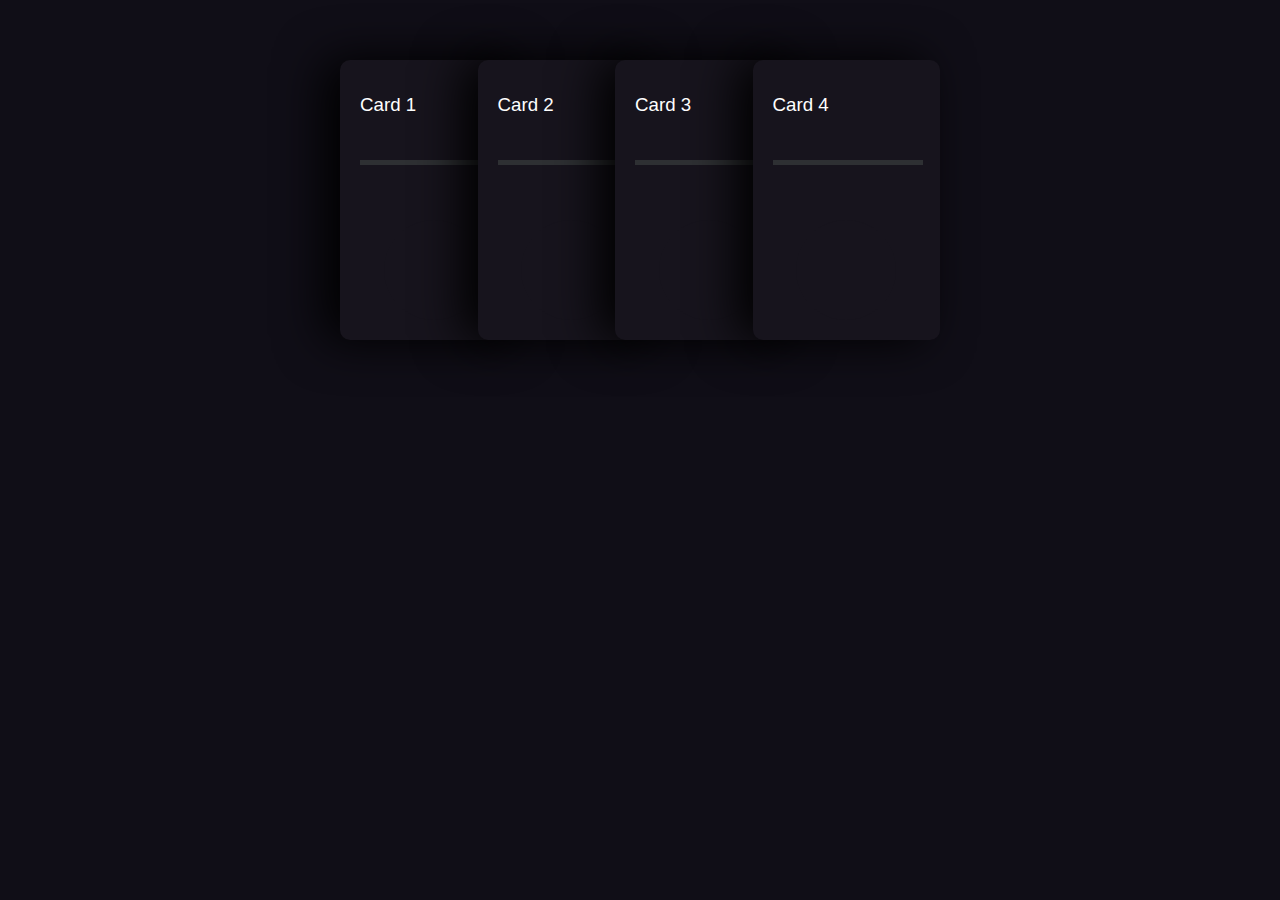
<file: learncard.html>
<!DOCTYPE html>
<html lang="en">
<head>
    <meta name="viewport" content="width=device-width, initial-scale=1.0">
    <title>Document</title>
    <link rel="stylesheet" href="css/learncard.css">
</head>
<body>
        <div class="container">
            <div class="card">
                <h3 class="title">Card 1</h3>
                <div class="bar">
                    <div class="emptybar"></div>
                    <div class="filledbar"></div>
                </div>
                <div class="circle">
                    <svg version="1.1">
                        <circle class="stroke" cx="60" cy="60" r="50"></circle>
                    </svg>
                </div>
            </div>
            <div class="card">
                <h3 class="title">Card 2</h3>
                <div class="bar">
                    <div class="emptybar"></div>
                    <div class="filledbar"></div>
                </div>
                <div class="circle">
                    <svg version="1.1">
                        <circle class="stroke" cx="60" cy="60" r="50"></circle>
                    </svg>
                </div>
            </div>
            <div class="card">
                <h3 class="title">Card 3</h3>
                <div class="bar">
                    <div class="emptybar"></div>
                    <div class="filledbar"></div>
                </div>
                <div class="circle">
                    <svg version="1.1">
                        <circle class="stroke" cx="60" cy="60" r="50"></circle>
                    </svg>
                </div>
            </div>
            <div class="card">
                <h3 class="title">Card 4</h3>
                <div class="bar">
                    <div class="emptybar"></div>
                    <div class="filledbar"></div>
                </div>
                <div class="circle">
                    <svg version="1.1">
                        <circle class="stroke" cx="60" cy="60" r="50"></circle>
                    </svg>
                </div>
            </div>
        </div>


</body>
</html>
</file>
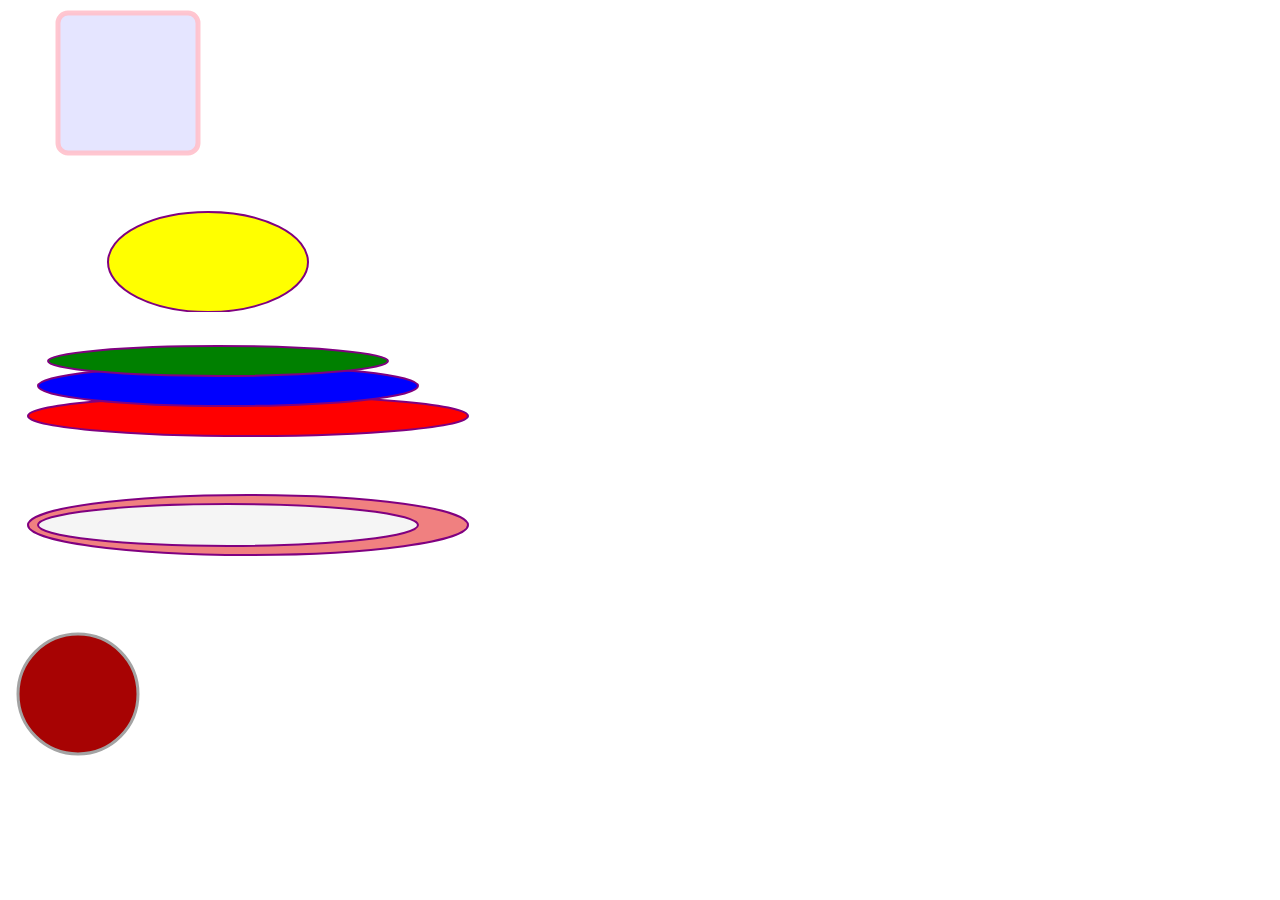
<file: learnsvg.html>
<!DOCTYPE html>
<html lang="en">
<head>
    <meta charset="UTF-8">
    <meta http-equiv="X-UA-Compatible" content="IE=edge">
    <meta name="viewport" content="width=device-width, initial-scale=1.0">
    <title>Learning SVGs</title>
    <link rel="stylesheet" href="css/learnsvg.css">
</head>
<body>
    
<svg>
    <rect></rect>
</svg>
<svg>
    <ellipse></ellipse>
</svg>

<svg>
    <ellipse class="e1"></ellipse>
    <ellipse class="e2"></ellipse>
    <ellipse class="e3"></ellipse>
</svg>

<svg>
    <ellipse class="e4"></ellipse>
    <ellipse class="e5"></ellipse>
</svg>

<svg>
    <circle></circle>
</svg>
<!-- 
<svg>
    <text>I Love SVGs</text>
</svg>

<svg>
    <polygon points=" 200, 10 250, 190 160, 210"></polygon>
</svg> -->

<!-- <svg>
    <path class="path" d="m100 0 v0 200 l200 200 h100 200 z"></path>
    
</svg>
 -->




</body>
</html>
</file>
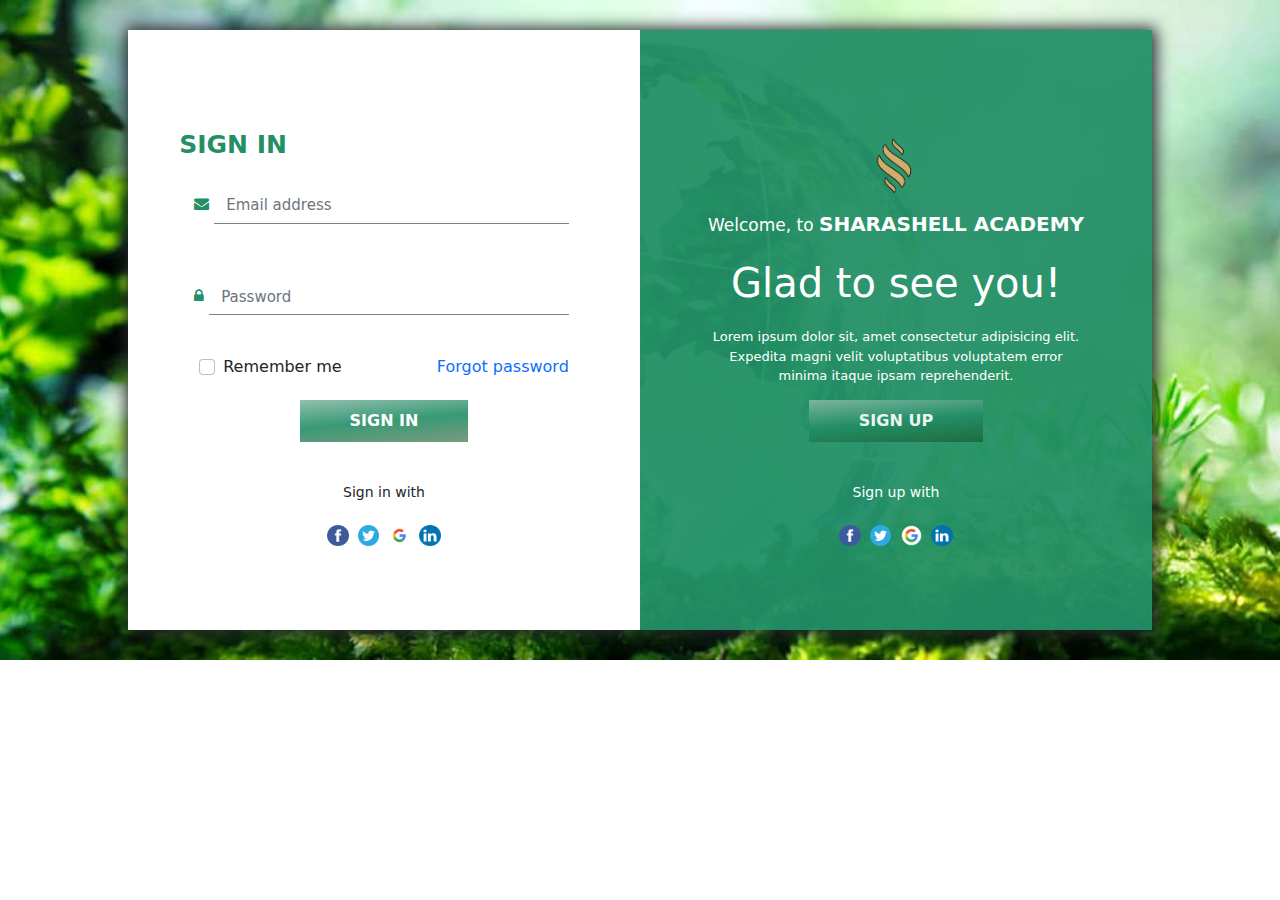
<file: loginPage.html>
<!DOCTYPE html>
<html lang="en">
<head>
    <meta charset="UTF-8">
    <meta http-equiv="X-UA-Compatible" content="IE=edge">
    <meta name="viewport" content="width=device-width, initial-scale=1.0">
    <title>Login</title>
    <link rel="icon" href="icons/sharaShell.png">
    <!-- <link rel="stylesheet" href="https://cdn.jsdelivr.net/npm/bootstrap@5.2.0/dist/css/bootstrap.min.css"
    integrity="sha384-gH2yIJqKdNHPEq0n4Mqa/HGKIhSkIHeL5AyhkYV8i59U5AR6csBvApHHNl/vI1Bx" crossorigin="anonymous"> -->
    <link rel="stylesheet" href="bootstrap-5.2.0-beta1-dist/css/bootstrap.css">
    <link rel="stylesheet" href="css/loginPage.css">
    <link rel="stylesheet" href="css/fontawesome.css">

</head>
<body>
    
    <div class="cardn">
        <div class="left">
            <div class="inner">
                <div class="top-section">
                    <h2 id="sign-in">SIGN IN</h2>
                    <form action="" method="post">
                        <div class="mb-3">
                          <label for="" class="fa fa-envelope"></label><input type="email" class="form-control input" name="" id="" aria-describedby="emailHelpId" placeholder="Email address">
                        </div>
                        <div class="mb-3">
                            <label for="" class="fa fa-lock"></label><input type="password" class="form-control input" name="" id="" placeholder="Password">
                        </div>
                        <div class="forgot">
                            <div class="form-check form-check-inline forgot-left">
                                <input class="form-check-input" type="checkbox" id="" value="option1">
                                <label class="form-check-label" for="">Remember me</label>
                            </div>
                            <div class="forgot-right">
                                <a href="#">Forgot password</a>
                            </div>
                        </div>
                </div>
                <div class="bottom-section">
                    <a name="" id="" class="btn" href="#" role="button">
                        SIGN IN    
                    </a>
                </form>
                <p  class="bp">Sign in with</p>
                <div class="links">
                    <a href="#"><img src="icons/facebook.png" alt="facebook"></a>
                    <a href="#"><img src="icons/twitter.png" alt="twitter"></a>
                    <a href="#"><img src="icons/google.png" alt="google"></a>
                    <a href="#"><img src="icons/linkedin.png" alt="linkedin"></a>
                </div>

                </div>
            </div>
        </div>

        <div class="right">
            <div class="inner">
                <div class="top-section">
                    <div class="logo-con">
                        <a href="#"><img src="icons/sharaShell.png"  class="logo" alt="sharashell logo"></a>
                    </div>
                    <p class="shar1">Welcome, to <span id="shar">SHARASHELL ACADEMY</span></p>
                    <h1 id="glad">Glad to see you!</h1>
                    <p id="sharp">Lorem ipsum dolor sit, amet consectetur adipisicing elit. Expedita magni velit voluptatibus voluptatem error minima itaque ipsam reprehenderit.</p>
                </div>
                <div class="bottom-section">
                    <a name="" id="" class="btn" href="#" role="button">
                        SIGN UP    
                    </a>
                    <p class="bp">Sign up with</p>
                    <div class="links">
                        <a href="#"><img src="icons/facebook.png" alt="facebook"></a>
                        <a href="#"><img src="icons/twitter.png" alt="twitter"></a>
                        <a href="#"><img src="icons/google.png" alt="google"></a>
                        <a href="#"><img src="icons/linkedin.png" alt="linkedin"></a>
                    </div>

                </div>
            </div>
        </div>
    </div>
    











     <!-- Bootstrap JavaScript Libraries -->
    <script src="https://cdn.jsdelivr.net/npm/@popperjs/core@2.11.5/dist/umd/popper.min.js" integrity="sha384-Xe+8cL9oJa6tN/veChSP7q+mnSPaj5Bcu9mPX5F5xIGE0DVittaqT5lorf0EI7Vk" crossorigin="anonymous"></script>
    <script src="https://cdn.jsdelivr.net/npm/bootstrap@5.2.0-beta1/dist/js/bootstrap.min.js" integrity="sha384-kjU+l4N0Yf4ZOJErLsIcvOU2qSb74wXpOhqTvwVx3OElZRweTnQ6d31fXEoRD1Jy" crossorigin="anonymous"></script>
    <script src="bootstrap-5.2.0-beta1-dist/js/bootstrap.js"></script>
    <script src="bootstrap-5.2.0-beta1-dist/js/bootstrap.bundle.js"></script>
</body>
</html>
</file>
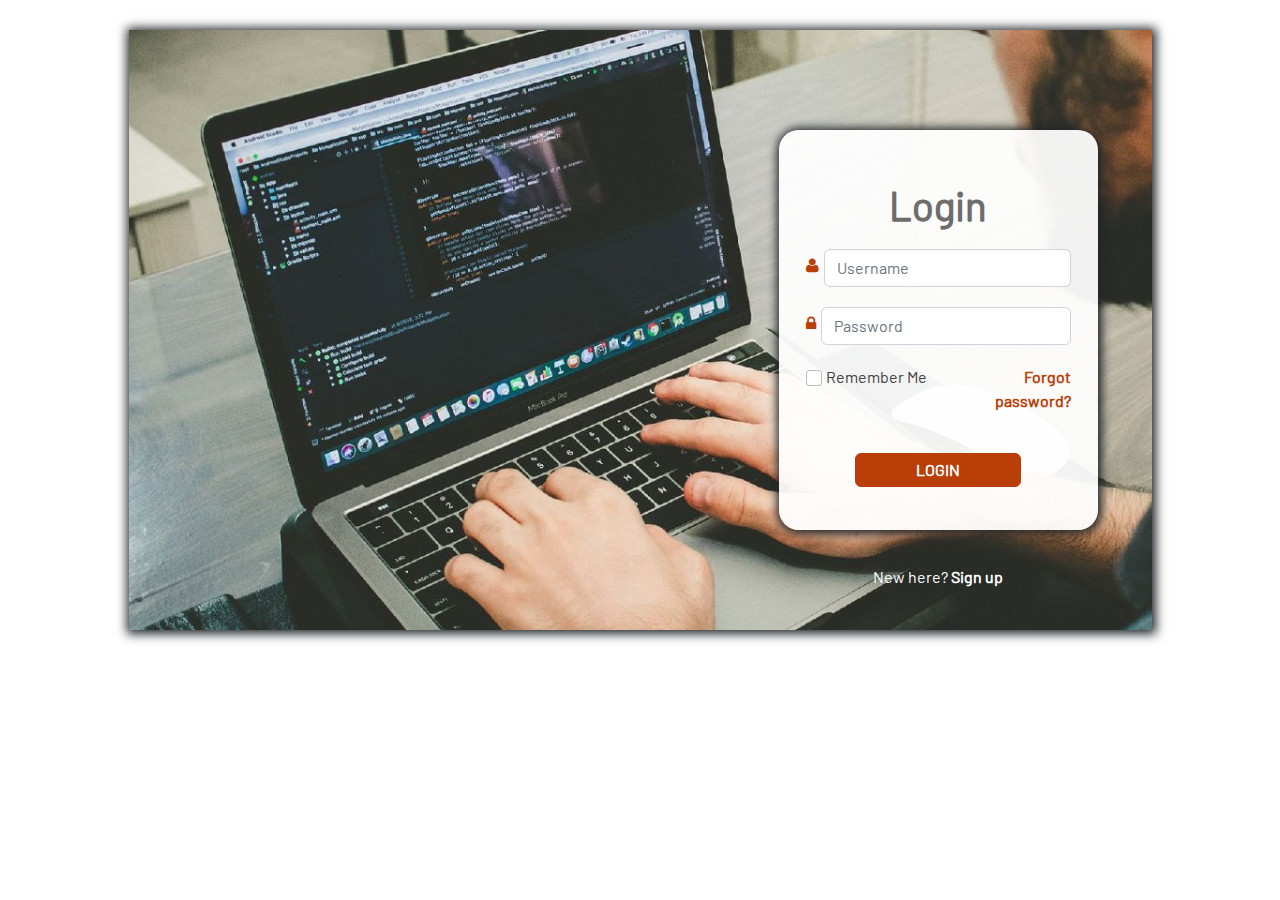
<file: loginpage2.html>
<!doctype html>
<html lang="en">

<head>
  <title>Login</title>
  <!-- Required meta tags -->
  <meta charset="utf-8">
  <meta name="viewport" content="width=device-width, initial-scale=1, shrink-to-fit=no">

  <!-- Bootstrap CSS v5.2.0-beta1 -->
  <!-- <link rel="stylesheet" href="https://cdn.jsdelivr.net/npm/bootstrap@5.2.0/dist/css/bootstrap.min.css"
    integrity="sha384-gH2yIJqKdNHPEq0n4Mqa/HGKIhSkIHeL5AyhkYV8i59U5AR6csBvApHHNl/vI1Bx" crossorigin="anonymous"> -->
    <link rel="stylesheet" href="bootstrap-5.2.0-beta1-dist/css/bootstrap.css">
    <link rel="stylesheet" href="css/loginpage2.css">
    <link rel="icon" href="icons/sharaShell.png">
    <link rel="stylesheet" href="css/fontawesome.css">
    <link rel="stylesheet" href="animate.css">


</head>

<body>
  <main class="container">
    
    <div class="outer flex col-11" >
        <div class="left col-7"></div>
        <div class="right col-5">
            <div class="inner col-9 ">
                <div class="col-10 inner2">
                    <h1 class="login">
                        Login
                    </h1>

                    <form action="" method="post" class="form ">
                        <div class="flex">
                            <label for="" class="fa fa-user"></label><input type="text" class="form-control" name="" id="" aria-describedby="helpId" placeholder="Username">
                        </div>
                        <div class="flex">
                            <label for="" class="fa fa-lock"></label><input type="password" class="form-control" name="" id="" placeholder="Password">
                        </div>
                        <div class="rem flex">
                            <div class="form-check form-check-inline">
                                <input class="form-check-input" type="checkbox" id="" value="option1">
                                <label class="form-check-label" for="">Remember Me</label>
                            </div>
                            <div class="form-check form-check-inline">
                                <label class="form-check-label" for=""><a href="#">Forgot password?</a></label>
                            </div>
                        </div>

                        <div class="btn-con animate__animated animate__rubberBand">
                            <button type="submit" class="btn btn-primary"><strong>LOGIN</strong></button>
                        </div>
                    </form>
                </div>
            </div>
            <p class="text-center">New here? <span class="sign"><a href="">Sign up</a></span></p>
        </div>
    </div>  



    
  </main>

  <!-- Bootstrap JavaScript Libraries -->
  <script src="https://cdn.jsdelivr.net/npm/@popperjs/core@2.11.5/dist/umd/popper.min.js"
    integrity="sha384-Xe+8cL9oJa6tN/veChSP7q+mnSPaj5Bcu9mPX5F5xIGE0DVittaqT5lorf0EI7Vk" crossorigin="anonymous">
  </script>

  <script src="https://cdn.jsdelivr.net/npm/bootstrap@5.2.0/dist/js/bootstrap.min.js"
    integrity="sha384-ODmDIVzN+pFdexxHEHFBQH3/9/vQ9uori45z4JjnFsRydbmQbmL5t1tQ0culUzyK" crossorigin="anonymous">
  </script>
  <script src="bootstrap-5.2.0-beta1-dist/js/bootstrap.js"></script>
  <script src="bootstrap-5.2.0-beta1-dist/js/bootstrap.bundle.js"></script>
</body>

</html>
</file>
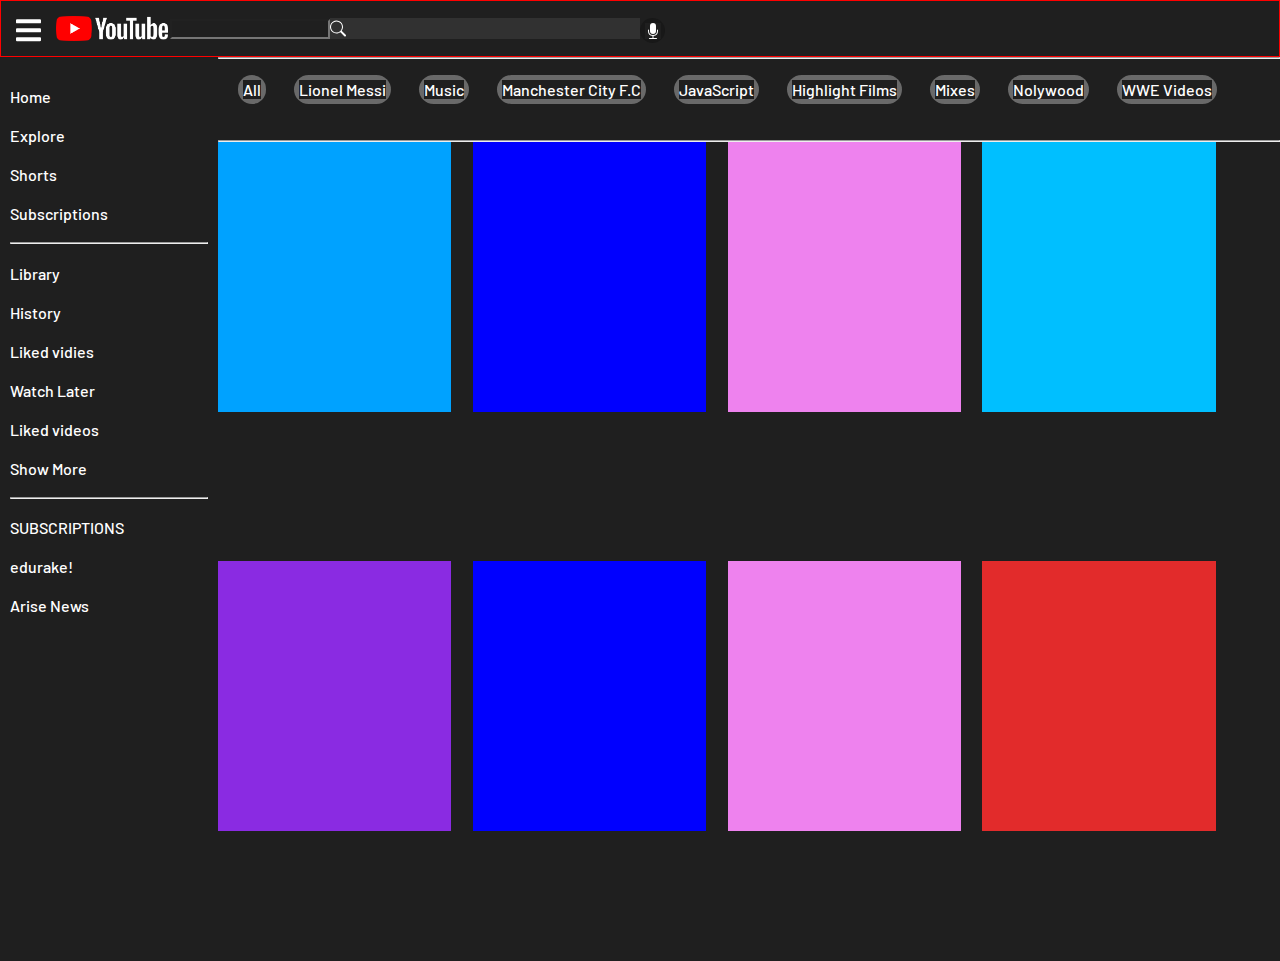
<file: youtube.html>
<!DOCTYPE html>
<html lang="en">
<head>
    <meta charset="UTF-8">
    <meta http-equiv="X-UA-Compatible" content="IE=edge">
    <meta name="viewport" content="width=device-width, initial-scale=1.0">
    <title>Youtube</title>
    <link rel="stylesheet" href="youtube.css">
    <link rel="stylesheet" href="css/fontawesome.css">
</head>
<body>
    <div class="container">


        <section class="header">

            <div class="left">
                <div class="logo">
                    <svg xmlns="http://www.w3.org/2000/svg" viewBox="0 0 448 512"><!-- Font Awesome Pro 5.15.4 by @fontawesome - https://fontawesome.com License - https://fontawesome.com/license (Commercial License) --><path d="M16 132h416c8.837 0 16-7.163 16-16V76c0-8.837-7.163-16-16-16H16C7.163 60 0 67.163 0 76v40c0 8.837 7.163 16 16 16zm0 160h416c8.837 0 16-7.163 16-16v-40c0-8.837-7.163-16-16-16H16c-8.837 0-16 7.163-16 16v40c0 8.837 7.163 16 16 16zm0 160h416c8.837 0 16-7.163 16-16v-40c0-8.837-7.163-16-16-16H16c-8.837 0-16 7.163-16 16v40c0 8.837 7.163 16 16 16z"/></svg>
                </div>
                <div class="yt-logo">
                    <a href="#"><img src="images/yt_logo_rgb_dark.png" alt=""></a>
                </div>
            </div>

            <div class="middle">
                <div class="search">
                    <form action="">
                        <input type="text">
                    </form>
                    <div class="search-icon">
                        <svg xmlns="http://www.w3.org/2000/svg" width="16" height="16" fill="currentColor" class="bi bi-search" viewBox="0 0 16 16">
                            <path d="M11.742 10.344a6.5 6.5 0 1 0-1.397 1.398h-.001c.03.04.062.078.098.115l3.85 3.85a1 1 0 0 0 1.415-1.414l-3.85-3.85a1.007 1.007 0 0 0-.115-.1zM12 6.5a5.5 5.5 0 1 1-11 0 5.5 5.5 0 0 1 11 0z"/>
                        </svg>
                    </div>
                </div>
                <div class="mic">
                    <svg  xmlns="http://www.w3.org/2000/svg" width="16" height="16" fill="currentColor" class="bi bi-mic-fill" viewBox="0 0 16 16">
                        <path d="M5 3a3 3 0 0 1 6 0v5a3 3 0 0 1-6 0V3z"/>
                        <path d="M3.5 6.5A.5.5 0 0 1 4 7v1a4 4 0 0 0 8 0V7a.5.5 0 0 1 1 0v1a5 5 0 0 1-4.5 4.975V15h3a.5.5 0 0 1 0 1h-7a.5.5 0 0 1 0-1h3v-2.025A5 5 0 0 1 3 8V7a.5.5 0 0 1 .5-.5z"/>
                    </svg>
                </div>
                
            </div>

            <div class="input-section"></div>
            <div class="notification-section"></div>
        </section>



        <section class="aside">
            <ul>
                <li><a href="#">Home</a></li>
                <li><a href="#">Explore</a></li>
                <li><a href="#">Shorts</a></li>
                <li><a href="#">Subscriptions</a></li>
            </ul>
            <br>
            <hr>
            <ul>
                <li><a href="Videos/">Library</a></li>
                <li><a href="#">History</a></li>
                <li><a href="Videos/L.O.R.D. - Legend of Ravaging Dynasties_2016(360p).mp4" target="_blank" rel="noopener noreferrer">Liked vidies</a></li>
                <li><a href="#">Watch Later</a></li>
                <li><a href="Videos/L.O.R.D. 2.mp4">Liked videos</a></li>
                <li><a href="#">Show More</a></li>
            </ul>
            <br>
            <hr>
            <br>
            <p>SUBSCRIPTIONS</p>
            <ul>
                <li><a href="#">edurake!</a></li>
                <li><a href="#">Arise News</a></li>
            </ul>
        </section>
        <section class="main">
            <hr>
            <div class="nav">
                <ul>
                    <li><a href="assets/documents/cv.pdf">All</a></li>
                    <li><a href="#">Lionel Messi</a></li>
                    <li><a href="#">Music</a></li>
                    <li><a href="#">Manchester City F.C</a></li>
                    <li><a href="#">JavaScript</a></li>
                    <li><a href="#">Highlight Films</a></li>
                    <li><a href="#">Mixes</a></li>
                    <li><a href="#">Nolywood</a></li>
                    <li><a href="#">WWE Videos</a></li>
                </ul>
            </div>
            <hr>

            <div class="first-row">
                <section class="section-1"></section>
                <section class="section-2"></section>    
                <section class="section-3"></section>
                <section class="section-4"></section>
            </div>

            <div class="second-row">
                <section class="section-5"></section>
                <section class="section-6"></section>
                <section class="section-7"></section>
                <section class="section-8"></section>
           </div>
        </section>
    </div>
</body>
</html>
</file>
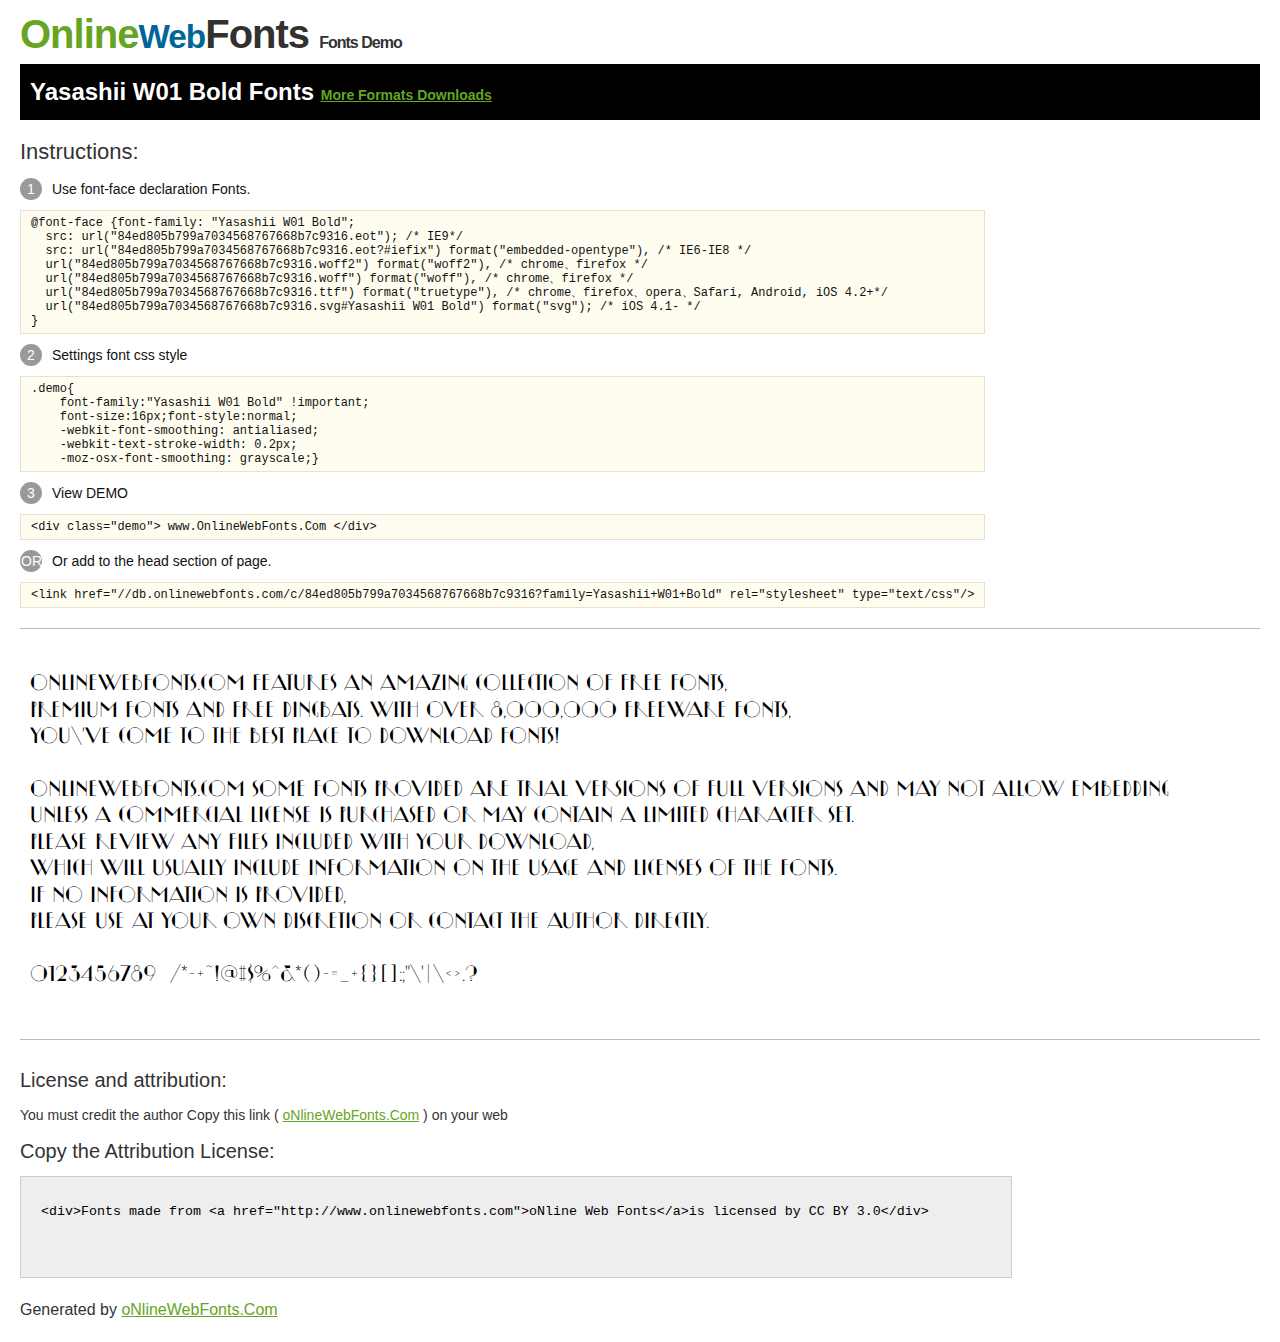
<file: fonts/Yasashii W01 Bold/@font-face/Demo.html>
<!DOCTYPE html>
<html>
<head>
<meta charset="utf-8"/>
<title>Yasashii W01 Bold Font - OnlineWebFonts.COM</title>
<style type="text/css">
@font-face {font-family: "Yasashii W01 Bold";
  src: url("84ed805b799a7034568767668b7c9316.eot"); /* IE9*/
  src: url("84ed805b799a7034568767668b7c9316.eot?#iefix") format("embedded-opentype"), /* IE6-IE8 */
  url("84ed805b799a7034568767668b7c9316.woff2") format("woff2"), /* chrome、firefox */
  url("84ed805b799a7034568767668b7c9316.woff") format("woff"), /* chrome、firefox */
  url("84ed805b799a7034568767668b7c9316.ttf") format("truetype"), /* chrome、firefox、opera、Safari, Android, iOS 4.2+*/
  url("84ed805b799a7034568767668b7c9316.svg#Yasashii W01 Bold") format("svg"); /* iOS 4.1- */
}
*{margin:0;padding:0;list-style:none;}pre{border:solid 1px #e7e1cd;background-color:#fffdef;overflow:auto;font-size:12px;line-height:14px;margin-top:10px;margin-right:0;margin-bottom:10px;margin-left:0;padding-top:5px;padding-right:10px;padding-bottom:5px;padding-left:10px;}.demo pre{color:#000;line-height: 1.2em;font-family:"Yasashii W01 Bold"!important;font-size:22px;background-color:#FFF;border-top-width:0px;border-right-width:0px;border-bottom-width:0px;border-left-width:0px;}body{font-family:sans-serif;line-height:1.5;font-size:16px;padding:20px;color:#333;}:hover,:before,:after{-webkit-transition:all 0.1s ease-in;-moz-transition:all 0.1s ease-in;-ms-transition:all 0.1s ease-in;-o-transition:all 0.1s ease-in;transition:all 0.1s ease-in;}*{-moz-box-sizing:border-box;-webkit-box-sizing:border-box;box-sizing:border-box;margin:0;padding:0;}a{color:#66A523;}h1.logo{font-size:40px;letter-spacing:-1px;margin-top:-16px;}h1.logo strong{font-size:16px;font-family:sans-serif;color:#333;}h1.logo a{color:#34302d;text-decoration:none;}h1.logo a span{color:#66A523;}h1.logo a small{color:#006699;}.info{float:left;font-size:14px;margin-top:15px;}.info ul{margin-left:0px;color:#111;margin-bottom:20px;}.info .exs{font-size:12px;color:#666;margin-left:35px;display:block;}.info ul li{margin-top:10px;list-style:none;}.info .numno{color:#fff;border-radius:20px;padding:1px;display:inline-block;width:22px;height:22px;text-align:center;margin-right:10px;background-color:#999999;}.info ul strong{font-weight:normal;color:#000;}.info .inst{font-size:22px;margin-bottom:10px;}.demo{float:left;width:100%;height:auto;border-top-width:1px;border-top-style:solid;border-top-color:#bbb;border-bottom-width:1px;border-bottom-style:solid;border-bottom-color:#bbb;padding-bottom:10px;}.demo .demo_svg{float:left;height:auto;width:100px;margin-right:5px;margin-left:5px;margin-bottom:10px;}.demo .demo_svg i{float:left;height:80px;width:80px;text-align:center;font-size:40px;margin-left:10px;line-height:80px;color:#777;}.demo .demo_svg .code{float:left;height:20px;width:100%;overflow:hidden;text-align:center;line-height:20px;font-size:11px;color:#666;}.demo .demo_svg .txt{float:left;height:20px;width:100%;font-size:11px;text-align:center;white-space:nowrap;overflow:hidden;line-height:20px;}.demo .demo_svg:hover i{font-size:60px;color:#333;}.by{padding-top:15px;float:left;width:100%;margin-top:10px;margin-right:0;margin-bottom:10px;margin-left:0;}.by{margin-bottom:10px;font-size:20px;}.by .attr{font-size:14px;color:#333;padding-top:10px;padding-bottom:10px;}textarea{width:80%;height:auto;border:1px solid #CCC;resize:none;background:#EEE;padding:20px;float:left;margin-top:10px;line-height:30px;}#footer{float:left;width:100%;margin-top:10px;padding-bottom:20px;}h2{background-color:#000;padding-top:10px;padding-bottom:10px;padding-left:10px;color:#FFF;}
</style>
</head>
<body>
<h1 class="logo"> <a href="http://www.onlinewebfonts.com/"> <span>Online</span><small>Web</small>Fonts</a> <strong>Fonts Demo</strong></h1>
<h2>
Yasashii W01 Bold Fonts <a style="font-size:14px;" href="http://www.onlinewebfonts.com/download/84ed805b799a7034568767668b7c9316" target="_blank">More Formats Downloads</a></h2>
<div class="info">
  <div class="inst">Instructions:</div>
  <ul>
    <li>
      <p> <span class="numno">1</span>Use font-face declaration Fonts.<br />
        <span class="exs">
        <pre>
@font-face {font-family: "Yasashii W01 Bold";
  src: url("84ed805b799a7034568767668b7c9316.eot"); /* IE9*/
  src: url("84ed805b799a7034568767668b7c9316.eot?#iefix") format("embedded-opentype"), /* IE6-IE8 */
  url("84ed805b799a7034568767668b7c9316.woff2") format("woff2"), /* chrome、firefox */
  url("84ed805b799a7034568767668b7c9316.woff") format("woff"), /* chrome、firefox */
  url("84ed805b799a7034568767668b7c9316.ttf") format("truetype"), /* chrome、firefox、opera、Safari, Android, iOS 4.2+*/
  url("84ed805b799a7034568767668b7c9316.svg#Yasashii W01 Bold") format("svg"); /* iOS 4.1- */
}
</pre>
      </span> 
    </li>
    <li>
      <p> <span class="numno">2</span>Settings font css style <br />
      <span class="exs">
<pre>
.demo{
    font-family:"Yasashii W01 Bold" !important;
    font-size:16px;font-style:normal;
    -webkit-font-smoothing: antialiased;
    -webkit-text-stroke-width: 0.2px;
    -moz-osx-font-smoothing: grayscale;}
</pre>
      </span> 
    </li>
    <li>
      <p> <span class="numno">3</span>View DEMO <br />
      <span class="exs"><pre>
&lt;div class="demo"&gt; www.OnlineWebFonts.Com &lt;/div&gt;
</pre></span> 
    </li>
    <li>
      <p> <span class="numno">OR</span>Or add to the head section of page. <br />
      <span class="exs"><pre>
&lt;link href="//db.onlinewebfonts.com/c/84ed805b799a7034568767668b7c9316?family=Yasashii+W01+Bold" rel="stylesheet" type="text/css"/&gt;
</pre></span> 
    </li>
  </ul>
</div>
<div class="demo">
<pre>

OnlineWebFonts.Com features an amazing collection of free fonts,
premium fonts and free dingbats. With over 8,000,000 freeware fonts, 
you\'ve come to the best place to download fonts! 

OnlineWebFonts.Com Some fonts provided are trial versions of full versions and may not allow embedding 
unless a commercial license is purchased or may contain a limited character set. 
Please review any files included with your download, 
which will usually include information on the usage and licenses of the fonts. 
If no information is provided, 
please use at your own discretion or contact the author directly. 

0123456789  /*-+~!@#$%^&*()-=_+{}[]:;"\'|\<>.?

</pre>
</div>

<div class="by">
<div class="by_title">License and attribution:</div>
<div class="attr">You must credit the author Copy this link ( <a href="http://www.onlinewebfonts.com" target="_blank">oNlineWebFonts.Com</a> ) on your web </div><div class="usetitle">Copy the Attribution License:</div>
<textarea onclick="this.focus();this.select();">&lt;div&gt;Fonts made from &lt;a href="http://www.onlinewebfonts.com"&gt;oNline Web Fonts&lt;/a&gt;is licensed by CC BY 3.0&lt;/div&gt;</textarea>
</div>
<div id="footer">
    <div>Generated by <a href="http://www.onlinewebfonts.com" target="_blank">oNlineWebFonts.Com</a></div>
</div>
</body>
</html>
</file>
<file: css/style3.css>
/* Chibookem */

*{
    margin: 0;
    padding: 0;
 
}



/* *:hover{
    transform: rotate(180deg);
    -moz-transform: rotate(180deg);
    -o-transform: rotate(180deg);
    transform: rotate(180deg);
} */



.container{
    width: 100%;
    font-family: arial;
}




.nav-links a{
    text-decoration: none;
    /* color: whitesmoke; */
    color: #ddd;
    color: rgba(255, 255, 255, 0.806);
    text-shadow: 0 1px 1px rgba(0, 0, 0, 0.5);
    transition: all 0.7s ease-out;
    border-radius: 14px;

}


.nav-links a:hover, .nav-links a:focus{
    /* color: rgba(194, 52, 0); */
    color: white;
    background: rgba(255, 255, 255, 0.15);

}

.nav-button{
    transition-property: background-color;
    transition-duration: 3s;
    transition-timing-function: ease-out;
    text-align: center;
    background-color: rgba(194, 52, 0, 0.786);
    color: white;

}


.nav-button a{
    color: white;
    text-decoration: none;
}



.nav-button:hover{
    background-color: rgba(73, 20, 0, 0.907);
    transform: scale(1.02);
    cursor: pointer;
}




.icon-text-container{
    width: 100%;
    display: block;
    margin: 30px auto;
    
}

.image-box-bg:hover{
    background-color: rgba(194, 52, 0, 0.833);
}


.image-grid{
    width: 100%;
    height: fit-content;
    display: block;
}

.image-grid-row{
    width: 100%;
    height: fit-content;
    display: flex;
}

.image-grid-row:nth-child(1) .image-box:nth-child(1){
    background: url(../images/slide-02.jpg) no-repeat center ;
    background-size: cover;

}
.image-grid-row:nth-child(1) .image-box:nth-child(2){
    background: url(../images/slide-03.jpg) no-repeat center ;
    background-size: cover;
}
.image-grid-row:nth-child(1) .image-box:nth-child(3){
    background: url(../images/slide-04.jpg) no-repeat center ;
    background-size: cover;
}
.image-grid-row:nth-child(2) .image-box:nth-child(1){
    background: url(../images/slide-04.jpg) no-repeat center ;
    background-size: cover;
}
.image-grid-row:nth-child(2) .image-box:nth-child(2){
    background: url(../images/slide-02.jpg) no-repeat center ;
    background-size: cover;
}
.image-grid-row:nth-child(2) .image-box:nth-child(3){
    background: url(../images/slide-03.jpg) no-repeat center ;
    background-size: cover;
}






.image-text-box{
    width: fit-content;
    box-shadow: 0 0 1.5rem black;
    transition: all 0.7s ease-out;
}

.image-text-box:hover{
    transform: translateY(-10px);
    transition: all 0.7s ease-out;

}


.image-text-inner:nth-child(1) .image-text-box:nth-child(1) .sqr-image{
    background: url(../images/square/othniel.JPG) no-repeat center;
    background-size: cover;
}
.image-text-inner:nth-child(1) .image-text-box:nth-child(2) .sqr-image{
    background: url(../images/square/alf.jpeg) center no-repeat;
    background-size: cover;
}
.image-text-inner:nth-child(2) .image-text-box:nth-child(1) .sqr-image{
    background: url(../images/square/okon.jpeg) center no-repeat;
    background-size: cover;
}
.image-text-inner:nth-child(2) .image-text-box:nth-child(2) .sqr-image{
    background: url(../images/square/netche.jpeg) center no-repeat;
    background-size: cover;
}

.icon-text i:hover{
    transform: scale(1.3);
    transition: all 0.7s ease-out;

}



.quote-container{
    width: 100%;
    display: flex;
}
.quote-image{
    width: 50%;
    background: url(../images/service_01.jpg) center no-repeat;
    background-size: cover;
    background-position: center;
    background-repeat: no-repeat;
    /* border: 1px solid red; */
    
}

/* @keyframes backg {
    1%   {background-image: url(../images/slider-image2\ -\ Copy\ \(2\).jpg);}
    45%  {background-image: url(../images/slide-02\ -\ Copy.jpg);}
    100%  {background-image: url(../images/slide-03\ -\ Copy.jpg);}
}


.quote-image{
    animation-name: backg;
    animation-duration: 20s;
    animation-timing-function: ease;
    animation-delay: 3s;
    animation-iteration-count: infinite;
    animation-direction: reverse;
    transition: ease all 1s;
} */



.quote{
    width: 50%;
    /* border: 1px solid red; */
    background: #52354b;
    background: linear-gradient(90deg, #52354b 0%, #58264d 55%, #280b21 90%)  ;
}
.quote-text{
    position: relative;
    top: 12.5%;
    left: 12.5%;
    /* border: 1px solid red; */
    height: 75%;
    width: 75%;
}



@keyframes color {
    1%   {color: rgb(255, 51, 0);}
    25%  {color: rgb(128, 85, 0);}
    50%  {color: rgb(0, 95, 139);}
    100% {color: rgb(3, 167, 185);}
  }


  
.s-button-container{
    width: 100%;
    margin: 4% auto;
}

.s-button{
    width: fit-content;
    margin: 0 auto;
}

.s-button h2{
    font-family: harrington;
    font-weight: 600;
    font-size: 30px;
    text-align: center;
    margin: 1% auto;
}
.s-button h2 a{
    color: black;
    text-decoration: none;
}

.s-button h4{
    font-weight: 400;
    font-size: 18px;
    text-align: center;
}

.s-button h2 a{
    animation-name: color;
    animation-duration: 5s;
    animation-timing-function: ease;
    animation-delay: 2s;
    animation-iteration-count: infinite;
    animation-direction: alternate;
}


.s-btn-container{
    width: 100%;
}


.s-btn{
    transition-property: background-color;
    transition-duration: 3s;
    transition-timing-function: ease-out;
    text-align: center;
    background-color: rgba(194, 52, 0, 0.786);
    color: white;
    width: fit-content;
    padding: 5px 38px;
    margin: 3% auto;

}


.s-btn a{
    color: white;
    text-decoration: none;
}



.s-btn:hover{
    background-color: rgba(73, 20, 0, 0.907);
    transform: scale(1.02);
    cursor: pointer;
}



.footer{
    height: 150px;
    width: 100%;
    background: #180013;
}



/* --------------------------------------------------------------------*/
svg{
    height: fit-content;
    display: flex;
    width: fit-content;
    border: 1px solid red;
}

rect{
    fill: whitesmoke;
    x: 25;
    y: 25;
    height: 100px;
    width: 100px;

}

path{
    fill: #4c6edb;
}












/* LAPTOP L */




/* NAV SECTION */

@media screen and (min-width: 1024px) 
and (max-width: 1440px){
    

.nav-container{
    /* border: 1px solid red; */
    height: 450px;
    background-image: url(../images/slider-image2\ -\ Copy\ \(2\).jpg);
    background-repeat: no-repeat;
    background-size: cover;
    background-position: center;
    transition: all 2s ease-out;

}

.nav{
    /* border: 1px solid blue; */
    width: 90%;
    margin: 0 auto;
    display: flex;
    height: fit-content;
    margin-bottom: 50px;
    transition: all 0.7s ease-out;
}

.nav-icon{
    /* border: 1px solid green; */
    font-size: 30px ;
    width: 20%;
    align-items: center;
    color: whitesmoke;

    transition: all 0.7s ease-out;
}

.nav-links-container{
    /* border: 1px solid green; */
    width: 80%;
    transition: all 0.7s ease-out;
}

.nav-links{
    display: flex;
    float: right;
    font-size: 15px;
    margin-top: 10px;
    transition: all 0.7s ease-out;
}

.nav-links a{
    padding: 5px 15px;
    transition: all 0.7s ease-out;

}

.nav-links p{
    margin: 0 15px;
    transition: all 0.7s ease-out;
}


.nav-text{
    width: 82%;
    /* border: 1px dashed red; */
    margin: 0 auto;
    position: relative;
    height: fit-content;
    top: 20px;
    text-align: center;
    color: whitesmoke;
    transition: all 0.7s ease-out;

}


.nav-text p:nth-child(1){
    font-weight: 600;
    font-size: 60px;
    transition: all 0.7s ease-out;
}

.nav-text p:nth-child(2){
    font-size: 20px;
    margin-top: 10px;
    color: rgb(251, 220, 220);
    transition: all 0.7s ease-out;
}

.nav-button-container{
    width: 100%;
    position: absolute;
    top: 350px;
    transition: all 0.7s ease-out;
}

.nav-button{
    width: 150px;
    font-size: 23px;
    margin: 0 auto;
    padding: 5px 7px;

    transition: all 0.7s ease-out;

}




/* ICON TEXT SECTION */



.icon-text-row{
    /* border: 1px solid red; */
    width: 80%;
    margin: 40px auto;
    /* text-align: center; */
    display: flex;
    transition: all 0.7s ease-out;

}


.icon-text{
    width: 30%;
    margin: 10px auto;
    /* border: 1px solid yellow; */
    text-align: center;
    transition: all 0.7s ease-out;


}

.icon-text i{
    font-size: 70px;
    color: rgba(194, 52, 0, 0.786);
    transition: all 0.7s ease-out;

}




.icon-text h3{
    margin: 20px auto;
    font-size: 19px;
    transition: all 0.7s ease-out;

}

.icon-text .txt{
    font-size: 17px;
    transition: all 0.7s ease-out;

}




/* IMAGE GRID SECTION */


.image-box{
    width: 33%;
    margin: 2px auto;
    height: 250px;
    transition: all 2s ease-out;
}

.image-box-bg{
    width: 100%;
    height: 250px;
    /* border: 1px solid red; */
    transition: all 2s ease-out;
}





/* IMAGE TEXT SECTION */



.image-text-container{
    width: 100%;
    margin: 50px auto;
    transition: all 0.7s ease-out;
    /* border: 1px solid yellow; */
}

.image-text-container-2{
    width: 880px;
    margin: 0 auto;
    display: flex;
    transition: all 0.7s ease-out;
    /* border: 1px solid black; */

}

.image-text-inner{
    width: fit-content;
    transition: all 0.7s ease-out;
    display: flex;
}

.image-text-box{
    transition: all 0.7s ease-out;
    margin: 0 10px;
}

.sqr-image{
    width: 200px;
    height: 200px;
    transition: all 0.7s ease-out;
    /* border: 1px solid red; */
}


.image-text{
    width: 180px;
    margin: 0 auto;
    transition: all 0.7s ease-out;
    /* border: 1px solid blue; */
}

.image-text h2{
    font-size: 20px;
    transition: all 0.7s ease-out;
    margin: 8px 0;
}
.image-text h3{
    font-size: 17px;
    color: rgba(194, 52, 0, 0.786);
    margin: 10px 0;
    transition: all 0.7s ease-out;

}
.image-text p{
    font-size: 14px;
    margin: 10px 0;
    /* text-align: justify; */
    transition: all 0.7s ease-out;
}

.image-text-links{
    width: 185px;
    margin: 0 auto;
    transition: all 0.7s ease-out;
}

.image-text-links img{
    height: 18px;
    margin: 0 3px;
    transition: all 0.7s ease-out;
}




/* QUOTE SECTION */


    .quote-image{
        height: 350px;
        transition: all 0.7s ease-out;

    }

    .quote{
        height: 350px;
        color: rgba(255, 255, 255, 0.596);
        transition: all 0.7s ease-out;

    }

    .quote-text p{
        font-family: harrington;
        font-weight: 600;
        font-size: 30px;
        transition: all 0.7s ease-out;
        text-align: justify;
        font-style: italic;

    }

    .quote:hover p{
        color: white;
        transition: all 0.7s ease-out;

    }

    .quote-text p:nth-child(2){
        margin-top: 15px;
        font-size: 14px;
        transition: all 0.7s ease-out;
        font-style: normal;
    }












/* --------------------------------------------------------------------*/










}

/* LAPTOP */






@media screen and (min-width: 768px) 
and (max-width: 1023px){


/* NAV SECTION */



    .nav-container{
        /* border: 1px solid red; */
        height: 400px;
        background-image: url(../images/slider-image2\ -\ Copy\ \(2\).jpg);
        background-repeat: no-repeat;
        background-size: cover;
        background-position: center;
        transition: all 2s ease-out;

    }
    
    .nav{
        /* border: 1px solid blue; */
        width: 90%;
        margin: 0 auto;
        display: flex;
        height: fit-content;
        margin-bottom: 40px;
    transition: all 0.7s ease-out;
}
    
    .nav-icon{
        /* border: 1px solid green; */
        font-size: 25px ;
        width: 20%;
        align-items: center;
        color: whitesmoke;
        transition: all 0.7s ease-out;
    
    }
    
    .nav-links-container{
        /* border: 1px solid green; */
        width: 80%;
    transition: all 0.7s ease-out;
}
    
    .nav-links{
        display: flex;
        float: right;
        font-size: 12px;
        margin-top: 7px;
    transition: all 0.7s ease-out;
        
    }

    .nav-links a{
        padding: 4px 15px;
    
    transition: all 0.7s ease-out;
}
    
    .nav-links p{
        margin: 0 10px;
    transition: all 0.7s ease-out;
}
    
    
    .nav-text{
        width: 82%;
        /* border: 1px dashed red; */
        margin: 0 auto;
        position: relative;
        height: fit-content;
        top: 40px;
        text-align: center;
        color: whitesmoke;
        transition: all 0.7s ease-out;
    
    }
    
    
    .nav-text p:nth-child(1){
        font-weight: 600;
        font-size: 45px;
    transition: all 0.7s ease-out;
}
    
    .nav-text p:nth-child(2){
        font-size: 15px;
        margin-top: 10px;
        color: rgb(251, 220, 220);
    transition: all 0.7s ease-out;
}
    
    .nav-button-container{
        width: 100%;
        position: absolute;
        top: 300px;
    transition: all 0.7s ease-out;
}
    
    .nav-button{
        width: 120px;
        font-size: 18px;
        margin: 0 auto;
        padding: 4px 7px;
    transition: all 0.7s ease-out;
}
    
    
    
    
    

/* ICON TEXT SECTION */



.icon-text-row{
    /* border: 1px solid red; */
    width: 80%;
    margin: 30px auto;
    /* text-align: center; */
    display: flex;
    transition: all 0.7s ease-out;

}


.icon-text{
    width: 30%;
    margin: 10px auto;
    /* border: 1px solid yellow; */
    text-align: center;
    transition: all 0.7s ease-out;


}

.icon-text i{
    font-size: 60px;
    transition: all 0.7s ease-out;

    color: rgba(194, 52, 0, 0.786);
}

.icon-text h3{
    margin: 20px auto;
    font-size: 19px;
    transition: all 0.7s ease-out;

}

.icon-text .txt{
    font-size: 16px;
    transition: all 0.7s ease-out;

}




/* IMAGE GRID SECTION */


.image-box{
    width: 33%;
    margin: 1.5px auto;
    height: 190px;
    transition: all 2s ease-out;
}


.image-box-bg{
    width: 100%;
    height: 190px;
    /* border: 1px solid red; */
    transition: all 2s ease-out;
}



/* IMAGE TEXT SECTION */


.image-text-container{
    width: 100%;
    margin: 40px auto;
    transition: all 0.7s ease-out;
    /* border: 1px solid yellow; */
}

.image-text-container-2{
    width: 720px;
    margin: 0 auto;
    display: flex;
    transition: all 0.7s ease-out;
    /* border: 1px solid black; */

}

.image-text-inner{
    width: fit-content;
    display: flex;
    transition: all 0.7s ease-out;
    /* border: 1px solid orange; */
}

.image-text-box{
    margin: 10px;
    transition: all 0.7s ease-out;
    /* border: 1px solid purple; */
    width: 170px;
}

.sqr-image{
    width: 170px;
    height: 170px;
    transition: all 0.7s ease-out;
    /* border: 1px solid red; */
}


.image-text{
    width: 150px;
    margin: 0 auto;
    transition: all 0.7s ease-out;
    /* border: 1px solid blue; */
}

.image-text h2{
    font-size: 18px;
    margin: 8px 0;
    transition: all 0.7s ease-out;
}

.image-text h3{
    font-size: 15px;
    color: rgba(194, 52, 0, 0.786);
    margin: 8px 0;
    transition: all 0.7s ease-out;

}
.image-text p{
    font-size: 13px;
    margin: 8px 0;
    transition: all 0.7s ease-out;
    /* text-align: justify; */
}

.image-text-links{
    width: 165px;
    margin: 0 5px;
    transition: all 0.7s ease-out;
    /* border: 1px solid red; */

}

.image-text-links img{
    height: 15px;
    margin: 0 3px;
    transition: all 0.7s ease-out;
}





/* QUOTE SECTION */


.quote-image{
    height: 300px;
    transition: all 0.7s ease-out;

}

.quote{
    height: 300px;
    color: rgba(255, 255, 255, 0.596);
    transition: all 0.7s ease-out;

}

.quote-text p{
    font-family: harrington;
    font-weight: 600;
    font-size: 20px;
    transition: all 0.7s ease-out;
    font-style: italic;
    text-align: justify;
}

.quote:hover p{
    color: white;
    transition: all 0.7s ease-out;

}

.quote-text p:nth-child(2){
    margin-top: 15px;
    font-size: 12px;
    transition: all 0.7s ease-out;
    font-style: normal;

}

.s-button h2{
    font-family: harrington;
    font-weight: 600;
    font-size: 27px;
    text-align: center;
    margin: 20px auto;
}

.s-button h4{
    font-weight: 400;
    font-size: 17px;
    text-align: center;
}



















}







/* --------------------------------------------------------------------*/
















/* TABLET */

@media screen and (min-width: 425px) 
and (max-width: 767px){

/* NAV SECTION */



.nav-container{
    /* border: 1px solid red; */
    height: 350px;
    background-image: url(../images/slider-image2\ -\ Copy\ \(2\).jpg);
    background-repeat: no-repeat;
    background-size: cover;
    background-position: center;
    transition: all 2s ease-out;

}

.nav{
    /* border: 1px solid blue; */
    width: 90%;
    margin: 0 auto;
    display: flex;
    height: fit-content;
    margin-bottom: 40px;
    transition: all 0.7s ease-out;
}

.nav-icon{
    /* border: 1px solid green; */
    font-size: 20px ;
    width: 20%;
    align-items: center;
    color: whitesmoke;
    transition: all 0.7s ease-out;

}

.nav-links-container{
    /* border: 1px solid green; */
    width: 80%;
    transition: all 0.7s ease-out;
}

.nav-links{
    display: flex;
    float: right;
    font-size: 10px;
    margin-top: 5px;
    transition: all 0.7s ease-out;
    
}

.nav-links a{
    padding: 3px 10px;
    transition: all 0.7s ease-out;

}

.nav-links p{
    margin: 0 3px;
    transition: all 0.7s ease-out;
}


.nav-text{
    width: 85%;
    /* border: 1px dashed red; */
    margin: 0 auto;
    position: relative;
    height: fit-content;
    top: 20px;
    text-align: center;
    color: whitesmoke;
    transition: all 0.7s ease-out;

}


.nav-text p:nth-child(1){
    font-weight: 600;
    font-size: 30px;
    transition: all 0.7s ease-out;
}

.nav-text p:nth-child(2){
    font-size: 12px;
    margin-top: 8px;
    color: rgb(251, 220, 220);
    transition: all 0.7s ease-out;
}

.nav-button-container{
    width: 100%;
    position: absolute;
    top: 270px;
    transition: all 0.7s ease-out;
}

.nav-button{
    width: 120px;
    font-size: 18px;
    margin: 0 auto;
    padding: 4px 7px;
    transition: all 0.7s ease-out;
}




    
    
    

/* ICON TEXT SECTION */



.icon-text-row{
    /* border: 1px solid red; */
    width: 80%;
    margin: 10px auto;
    /* text-align: center; */
    display: flex;
    transition: all 0.7s ease-out;

}


.icon-text{
    width: 30%;
    margin: 10px auto;
    /* border: 1px solid yellow; */
    text-align: center;
    transition: all 0.7s ease-out;

}

.icon-text i{
    font-size: 50px;
    color: rgba(194, 52, 0, 0.786);
    transition: all 0.7s ease-out;

}

.icon-text h3{
    margin: 20px auto;
    font-size: 19px;
    transition: all 0.7s ease-out;

}

.icon-text .txt{
    font-size: 15px;
    transition: all 0.7s ease-out;

}




/* IMAGE GRID SECTION */


.image-box{
    width: 33%;
    margin: 1px auto;
    height: 140px;
    transition: all 2s ease-out;
}

.image-box-bg{
    width: 100%;
    height: 140px;
    /* border: 1px solid red; */
    transition: all 2s ease-out;
}





/* IMAGE TEXT SECTION */


.image-text-container{
    width: 100%;
    margin: 30px auto;
    transition: all 0.7s ease-out;
    /* border: 1px solid yellow; */
}

.image-text-container-2{
    width: 400px;
    margin: 0 auto;
    display: block;
    transition: all 0.7s ease-out;
    /* border: 1px solid black; */

}

.image-text-inner{
    width: fit-content;
    display: flex;
    transition: all 0.7s ease-out;
    /* border: 1px solid orange; */
}

.image-text-box{
    margin: 10px;
    transition: all 0.7s ease-out;
    /* border: 1px solid purple; */
    width: 180px;
}

.sqr-image{
    width: 180px;
    height: 180px;
    transition: all 0.7s ease-out;
    /* border: 1px solid red; */
}


.image-text{
    width: 160px;
    transition: all 0.7s ease-out;
    margin: 0 auto;
    /* border: 1px solid blue; */
}

.image-text h2{
    font-size: 18px;
    margin: 8px 0;
    transition: all 0.7s ease-out;
}

.image-text h3{
    font-size: 15px;
    color: rgba(194, 52, 0, 0.786);
    margin: 8px 0;
    transition: all 0.7s ease-out;

}
.image-text p{
    font-size: 13px;
    margin: 8px 0;
    transition: all 0.7s ease-out;
    /* text-align: justify; */
}

.image-text-links{
    width: 165px;
    margin: 0 5px;
    transition: all 0.7s ease-out;
    /* border: 1px solid red; */
}

.image-text-links img{
    height: 15px;
    margin: 0 3px;
    transition: all 0.7s ease-out;
}








/* QUOTE SECTION */


.quote-container{
    display: block;
}

.quote-image{
    width: 100%;
    height: 250px;
    transition: all 0.7s ease-out;

}

.quote{
    width: 100%;
    height: 250px;
    color: rgba(255, 255, 255, 0.596);
    transition: all 0.7s ease-out;

}

.quote-text{
    height: 45%;
    top: 70px;
}

.quote-text p{
    font-family: harrington;
    font-weight: 600;
    font-size: 15px;
    transition: all 0.7s ease-out;
    text-align: justify;
    font-style: italic;
}

.quote:hover p{
    color: white;
    transition: all 0.7s ease-out;

}

.quote-text p:nth-child(2){
    margin-top: 15px;
    font-size: 10px;
    transition: all 0.7s ease-out;
    font-style: normal;

}



.s-button h2{
    font-family: harrington;
    font-weight: 600;
    font-size: 24px;
    text-align: center;
    margin: 20px auto;
}

.s-button h4{
    font-weight: 400;
    font-size: 15px;
    text-align: center;
}













}














/* MOBILES */




@media screen and (min-width: 69px) 
and (max-width: 424px){


    
.nav-links{
    overflow: hidden;
    position: relative;
}

.nav-links a{
    display: none;
}




}





.footer{
    width: 100%;
}


/* 

.bar{
    position: relative;
    width: 100px;
    height: 100px;
    background-color: #280b21;
    margin: 50px auto;
    top: 20px;
    left: 1%;
}


.emptybar{
    position: absolute;
    top: 80%;
    left: 5%;
    background-color: #2e3033;
    width: 90%;
    margin: 0 auto;
    height: 2px;
}

.filledbar{
    position: absolute;
    top: 80%;
    left: 5%;
    z-index: 3;
    width: 0px;   
    margin: 0 auto;
    height: 2px;
    background: rgb(0,154,217);
    background: linear-gradient(90deg, rgba(0,154,217,1) 0%, rgba(217,147,0,1) 65%, rgba(255,186,0,1) 100%);
    transition: 0.6s ease-out;
}

.bar:hover .filledbar{
    display: block;
   width: 70%;
   transition: 1s ease-out;
   
} */
</file>
<file: css/class.css>
.line{
    width: 340px;
    height: 20px;
    display: flex;
    /* border: 1px solid green; */
}

.red{
    background-color: white;
    box-shadow: 0px 0px 3px 2px ;
    width: 300px;
    height: 20px;
    position: absolute;
    top: 6px;
    left: 5px;
    /* display: none; */
}

.blue{
    background-color: black;
    width: 22px;
    height: 22px;
    top: 5px;
    position: absolute;
    left: 310px;
}

.red2{
    background: linear-gradient(90deg, rgba(0,154,217,1) 0%, rgba(217,147,0,1) 65%, rgba(255,186,0,1) 100%);
    /* box-shadow: 0px 0px 3px 2px ; */
    width: 0px;
    height: 20px;
    position: absolute;
    top: 6px;
    left: 5px;
    transition: 1s ease;
    /* display: none; */
}

.line:hover .red2{
    display: flex;
    transition: width 2s ease-out;
    box-shadow: 0px 0px 3px 2px ;
    width: 270px;
}

.line:hover .blue{
    display: none;
}
</file>
<file: css/classtext.css>
.text{
    margin: 40px;
    padding: 20px;
    text-align: center;
    width: 100%;
    background-color: rgba(47, 79, 79, 0.767);
}

.box{
    width: 400px;
    border: 1px solid black;
}

.left{
    text-align: left;
}

.right{
    text-align: right;
}

.center{
    text-align: center;
}

.justify{
    text-align: justify;
}








/* Text Decoration */

.line1{
    text-decoration-line: overline;
    text-decoration-color: red;
    text-decoration-thickness: 2px;
}

.line2{
    text-decoration-line: underline;
    text-decoration-color: blue;
    text-decoration-thickness: 4px;


}

.line3{
    text-decoration-line: line-through;
    text-decoration-color: white;

}

.line4{
    text-decoration-line: overline underline;
    text-decoration-color: white;

}

.line5{
    text-decoration-style: solid;
    text-decoration-line: underline;
}

.line6{
    text-decoration-style: dotted;
    text-decoration-line: underline;
}

.line7{
    text-decoration-style: double;
    text-decoration-line: underline;
}

.line8{
    text-decoration-style: wavy;
    text-decoration-line: underline;
}

.line9{
    text-decoration-style: dashed;
    text-decoration-line: underline;
}
</file>
<file: css/style.css>
@import url(fonts.css);

*{
    margin: 0;
    padding: 0;
    /* font-family: catamaran-regular; */
}



.container{
    text-align: center;
    margin: 10px 0;
    width: 100%;
}







/* Navigation Section*/

.nav{
    width: 100%;
    display: inline-block;
    vertical-align: middle;
    /* padding: 0 50px; */
    /* border: 1px solid red; */
}

.nav-icon{
    width: 35%;
    /* border: 1px solid red; */
    float: left;
    clear: both;
    height: 50px;
}

.nav-icon img{
    width: 120px;
    float: left;
    margin-left: 50px;
    margin-top: 8px;
}

.nav-links{
    width: 60%;
    float: right;
    height: 50px;
    /* border: 1px solid blue; */
    margin-right: 50px;
    
}

.nav-list{
    display: flex;
    float: right;
}

.nav-list li{
    /* border: 1px solid red; */
    width: 110px;
    padding: 10px 0;
    list-style-type: none;
}

.nav-list li a{
    text-decoration: none;
    font-family: catamaran-bold;
    color: black;
}

.nav-list li:nth-child(1){
    background-color: rgb(3, 130, 51);
}

.nav-list li:hover{
    background-color: rgb(37, 161, 85);
    cursor: pointer;

}

.nav-list li:nth-child(1) a{
    color: white;
}

.nav-list li a:hover{
    color: white;
}






/* Header Image Section */

.header-image{
    margin: 10px 0 0 0 ;
    height: 400px;
    /* border: 1px solid red; */
    background-image: url(../images/3.jpg);
    background-repeat: no-repeat;
    background-size: cover;
    /* width: 100%; */
}

.header-image h3{
    font-family: catamaran-extrabold;
    font-size: 60px;
    width: 100%;
}






/* Services Section */

.services{
    width: 100%;
    padding: 30px 0 40px 0;
    /* margin: 20px 0 0 0 ; */
    background-color: rgba(3, 130, 52, 0.053);
}

.services h2{
    color: rgb(3, 130, 51);
    font-size: 40px;
    font-family: catamaran-bold;
}

.services p{
    font-family: catamaran-light;
    line-height: 22px;
    margin: 0 10px;
    text-align: justify;
}







/* Boxes Section */


.boxes-container{
    width: 100%;
    margin: 5px 0;
}
.boxes{
    width: 90%;
    display: flex;
    /* border: 1px solid blue; */
    margin: 0 auto;
}

.box{
    position: relative;
    /* border: 1px solid red; */
    width: 22%;
    margin: 0 auto;
}

.box-text hr{
    border: 1px solid rgba(248, 248, 248, 0.116);
}

.box-logo{
    /* border: 1px solid blue; */
    height: 100px;
    margin-top: 10px;
}

.box-logo img{
    width: 80px;
    transition: all 0.4s ease-out;
}

.box-logo img:hover{

    transform: scale(1.1);

}

.box-text{
    /* border: 1px solid green; */
    background-color: rgb(3, 130, 51);
    height: 310px;
    padding: 15px;
    color: white;
    box-shadow: 1px 1px  grey;
    border: 1px solid rgba(83, 83, 83, 0.645);
    /* border-radius: 0.25rem; */
}

.text-header{
    /* padding: 5px 0 0 0 ; */
    height: 50px;
    font-family: catamaran-bold;
    font-size: 20px;
    /* border: 1px solid red; */
}

.text-details{
    height: 190px;
    margin: 15px 0 0 0 ;
    font-family: catamaran-light;
    line-height: 22px;
    /* border: 1px solid red; */

}

.text-footer{
    font-family: catamaran-bold;
    height: 60px;
    /* border: 1px solid red; */    
}

.footer-container{
    /* border: 1px solid red; */
    width: 50%;
    margin: 10px auto;
    padding: 5px 0;
    background-color: rgb(0, 107, 41);
}

.text-footer a{
    color: white;
    text-decoration: none;
}

.footer-container:hover{
    background-color: rgb(1, 119, 46);
    transform: scale(1.05);

}





/* Info Section */

.info-container{
    width: 100%;
    background-color: rgba(192, 192, 192, 0.683);
    display: inline-block;
    margin: 40px auto;
    height: 400px;
}

.info{
    width: 90%;
    /* border: 1px solid red; */
    margin: 50px auto;
}

.info-image{
    width: 49%;
    /* border: 1px solid red; */
    margin: 0px auto;
    float: left;
    height: 300px;
    background-image: url(../images/1.jpg);
    background-repeat: no-repeat;
    background-size: cover;
}

.info-details{
    width: 49%;
    /* border: 1px solid red; */
    margin: 0px auto;
    float: right;
    height: 300px;
} 

.info-details h3{
    color: rgb(3, 130, 51);
    font-family: catamaran-extrabold;
    font-size: 25px;
    margin: 10px auto;
    text-align: start;

}

.info-details p{
    font-family: catamaran-regular;
    line-height: 17px;
    margin: 10px auto;
    text-align: justify;
}

footer{
    width: 100%;
    /* border: 1px solid red; */
    height: 40px;
    margin-bottom: 10px;
}

.inner-footer{
    margin: 0px auto;
    width: 80%;
    /* border: 1px solid blue; */
    height: 40px;


}

footer h3{
    color: rgb(3, 130, 51);
    font-family: catamaran-bold;
    font-size: 25px;
    float: left;
}

footer a{
    color: inherit;
    text-decoration: none;
}

footer .carets{
    float: right;
    margin-top: 9px;
}

.carets .fa{
    color: white;
    background-color: rgb(3, 130, 51);
    padding: 3px;
    font-size: 15px;
}
</file>
<file: css/style2.css>
*{
    margin: 0;
    padding: 0;
    font-family: -apple-system, BlinkMacSystemFont, 'Segoe UI', Roboto, Oxygen, Ubuntu, Cantarell, 'Open Sans', 'Helvetica Neue', sans-serif;
}

a{
    text-decoration: none;
}


.footer-row a:hover{
    /* color: rgb(246, 131, 89); */
    text-decoration: underline;
}





/* LAPTOP L */



@media screen and (min-width: 1024px) 
and (max-width: 1440px){
    
.container{
    width: 100%;
}





/* Navbar Section */

.navbar{
    width: 85%;
    /* border: 1px solid red; */
    display: flex;
    height: 40px;
    margin: 0 auto;
}

.kidds{
    width: 48%;
    /* border: 1px solid blue; */
}


.kidds span{
    font-family: comic sans ms;
    font-weight: 600;
    font-size: 25px;
    letter-spacing: -5px;
}

.kidds span:nth-child(1){
    color: rgb(220, 0, 0);
}
.kidds span:nth-child(2){
    color: rgb(115, 0, 196);
}
.kidds span:nth-child(3){
    color: rgb(0, 198, 0);
}
.kidds span:nth-child(4){
    color: rgb(153, 0, 236);
}
.kidds span:nth-child(5){
    color: rgb(245, 204, 0);
}


.nav-links{
    width: 52%;
    display: flex;
    /* border: 1px solid blue; */

}

.nav-btn{
    margin: 8px auto;
}

.nav-btn a{
    color: black;
    font-size: 10px;
    /* border: 1px solid green; */
    padding: 10px 11px;
}

.nav-btn:nth-child(1) a{
    background-color: rgb(220, 0, 0);
    color: white;
}

.nav-btn a:hover{
    background-color: rgb(220, 0, 0);
    color: white;
}





/* Header Image Section */


.header-image{
    width: 100%;
    height: 400px;
    background-repeat: no-repeat;
    background-size: cover;
    background-position: center;

    background-image: url(../images/a4.jpg);
}

.header-text{
    width: 80%;
    margin: 0 auto;
    text-align: center;
    position: relative;
    top: 290px;
}

.header-text-inner{
    color: white;
    width: fit-content;
    margin: 5px;
    background-color: rgba(220, 0, 0, 0.48);
    margin: 5px auto;
    padding: 10px;

}







/* Middle Section */

.middle{
    width: 75%;
    margin: 20px auto;
    /* border: 1px solid red; */
    height: fit-content
}

.boxes-container{
    width: 100%;

}
.boxes{
    display: flex;
}

.box{
    width: 23%;
    margin: 0px auto;
    text-align: center;
    /* border: 1px solid green; */
    color: white;
    /* border-radius: -1%; */
}

.text-header{
    height: fit-content;
    width: 100%;
    /* border: 1px solid blue; */
    margin: 10px 0;

}

.text-details{
    width: 95%;
    height: fit-content;
    margin: 0 auto;
    margin-bottom: 15px;
    font-size: 13px;
    /* border: 1px solid blue; */

}

.text-footer{
    height: fit-content;
    width: 100%;
    margin-bottom: 10px;
    /* border: 1px solid blue; */

}

.footer-container{
    /* border: 1px solid red; */
    width: fit-content;
    margin: 0px auto;
    padding: 5px 10px;
    font-size: 13px;
    /* border: 1px solid white; */
}

.footer-container a{
    color: white;
}

.footer-container:hover{
    transform: scale(1.04);
}


.box:nth-child(1){
    background-color: rgb(220, 0, 0);
}
.box:nth-child(2){
    background-color: rgb(153, 0, 236);
}
.box:nth-child(3){
    background-color: rgb(0, 198, 0);
}
.box:nth-child(4){
    background-color: rgb(28, 110, 139);
}

.box:nth-child(1) .footer-container{
    background-color: rgb(167, 2, 2);
}
.box:nth-child(2) .footer-container{
    background-color: rgb(112, 4, 171);
}
.box:nth-child(3) .footer-container{
    background-color: rgb(0, 145, 0);
}
.box:nth-child(4) .footer-container{
    background-color: rgb(19, 82, 105);
}

.blue-text{
    color: rgb(28, 110, 139);
    margin: 15px 0;
}





/* Image Text Section */



.image-text{
    width: 100%;
    display: flex;
    margin-bottom: 20px;
}

.image-box{
    width: 33%;
    /* background-color: aliceblue; */
    margin: 0 auto;
}

.image{
    background-repeat: no-repeat;
    background-size: cover;
    background-position: center;
    width: 100%;
    height: 150px;
    margin-bottom: 5px;
}
.image-1{
    background-image: url(../images/a1.jpg);
    
}
.image-2{
    background-image: url(../images/a2.jpg);
}
.image-3{
    background-image: url(../images/a3.jpg);
}







/* Image Details Section */

.image-details{
    width: 100%;
    /* background-color: aliceblue; */
}

.image-details-inner{
    margin: 10px;
    /* border: 1px solid red; */
}

.image-details-inner h3{
    margin: 5px 0px;
}

.image-details-inner p{
    font-size: 13px;
    margin: 5px 0px;

}

.details-container{
    width: 100%;
}

.details{
    display: inline-block;
    font-size: 13px;
    line-height: 22px;
    text-align: justify;
    height: fit-content;
}

.details-left{
    width: 66%;
    float: left;
    /* background-color: aliceblue; */
    height: fit-content;
    
}

.details-right{
    width: 33%;
    float: right;
    /* background-color: aliceblue; */
    height: fit-content;

}






/* Footer Section */

.footer{
    width: 100%;
    background-color: rgb(28, 110, 139);
    padding: 1px 0px;

}

.footer a{
    color: white;
}

.footer .fmiddle{
    display: flex;
    /* border: 1px solid red; */
}

.footer-row{
    width: 24%;
    line-height: 23px;
    font-size: 12px;
}

.footer-icons{
    width: fit-content;
    margin: 10px auto;
    font-size: 15px;
}

.footer-icons .fa{
    margin: 5px;
}

.footer-icons .fa:hover{
    transform: scale(1.05);
}

.fmiddle{
    width: 75%;
    margin: 20px auto;
    /* border: 1px solid red; */
    height: fit-content
}


}
















/* LAPTOP */


@media screen and (min-width: 768px) 
and (max-width: 1023px){

    .container{
        width: 100%;
    }
    
    .navbar{
        width: 85%;
        /* border: 1px solid red; */
        display: flex;
        height: 35px;
        margin: 0 auto;
    }
    
    .kidds{
        width: 45%;
        /* border: 1px solid blue; */
    }
    
    
    .kidds span{
        font-family: comic sans ms;
        font-weight: 600;
        font-size: 20px;
        letter-spacing: -5px;
    }
    
    .kidds span:nth-child(1){
        color: rgb(220, 0, 0);
    }
    .kidds span:nth-child(2){
        color: rgb(115, 0, 196);
    }
    .kidds span:nth-child(3){
        color: rgb(0, 198, 0);
    }
    .kidds span:nth-child(4){
        color: rgb(153, 0, 236);
    }
    .kidds span:nth-child(5){
        color: rgb(245, 204, 0);
    }
    
    
    .nav-links{
        width: 55%;
        display: flex;
        /* border: 1px solid blue; */
    
    }
    
    .nav-btn{
        margin: 4px auto;
    }
    
    .nav-btn a{
        color: black;
        font-size: 10px;
        /* border: 1px solid green; */
        padding: 6px 8px;
    }
    
    .nav-btn:nth-child(1) a{
        background-color: rgb(220, 0, 0);
        color: white;
    }
    
    .nav-btn a:hover{
        background-color: rgb(220, 0, 0);
        color: white;
    }




    
/* Header Image Section */


.header-image{
    width: 100%;
    height: 350px;
    background-repeat: no-repeat;
    background-size: cover;
    background-position: center;

    background-image: url(../images/a4.jpg);
}

.header-text{
    width: 80%;
    margin: 0 auto;
    text-align: center;
    position: relative;
    top: 240px;
}

.header-text-inner{
    color: white;
    width: fit-content;
    margin: 4px;
    background-color: rgba(220, 0, 0, 0.48);
    margin: 4px auto;
    padding: 5px;

}





/* Middle Section */

.middle{
    width: 75%;
    margin: 20px auto;
    /* border: 1px solid red; */
    height: fit-content
}

.boxes-container{
    width: 100%;

}
.boxes{
    display: flex;
}

.box{
    width: 23%;
    margin: 0px auto;
    text-align: center;
    /* border: 1px solid green; */
    color: white;
    /* border-radius: -1%; */
}

.text-header{
    height: fit-content;
    width: 100%;
    /* border: 1px solid blue; */
    margin: 10px 0;

}

.text-details{
    width: 95%;
    height: fit-content;
    margin: 0 auto;
    margin-bottom: 15px;
    font-size: 13px;
    /* border: 1px solid blue; */

}

.text-footer{
    height: fit-content;
    width: 100%;
    margin-bottom: 10px;
    /* border: 1px solid blue; */

}

.footer-container{
    /* border: 1px solid red; */
    width: fit-content;
    margin: 0px auto;
    padding: 5px 10px;
    font-size: 13px;
    /* border: 1px solid white; */
}

.footer-container a{
    color: white;
}

.footer-container:hover{
    transform: scale(1.04);
}


.box:nth-child(1){
    background-color: rgb(220, 0, 0);
}
.box:nth-child(2){
    background-color: rgb(153, 0, 236);
}
.box:nth-child(3){
    background-color: rgb(0, 198, 0);
}
.box:nth-child(4){
    background-color: rgb(28, 110, 139);
}

.box:nth-child(1) .footer-container{
    background-color: rgb(167, 2, 2);
}
.box:nth-child(2) .footer-container{
    background-color: rgb(112, 4, 171);
}
.box:nth-child(3) .footer-container{
    background-color: rgb(0, 145, 0);
}
.box:nth-child(4) .footer-container{
    background-color: rgb(19, 82, 105);
}

.blue-text{
    color: rgb(28, 110, 139);
    margin: 15px 0;
}




/* Image Text Section */



.image-text{
    width: 100%;
    display: flex;
    margin-bottom: 20px;
}

.image-box{
    width: 33%;
    /* background-color: aliceblue; */
    margin: 0 auto;
}

.image{
    background-repeat: no-repeat;
    background-size: cover;
    background-position: center;
    width: 100%;
    height: 150px;
    margin-bottom: 5px;
}
.image-1{
    background-image: url(../images/a1.jpg);
    
}
.image-2{
    background-image: url(../images/a2.jpg);
}
.image-3{
    background-image: url(../images/a3.jpg);
}









/* Image Details Section */

.image-details{
    width: 100%;
    /* background-color: aliceblue; */
}

.image-details-inner{
    margin: 10px;
    /* border: 1px solid red; */
}

.image-details-inner h3{
    margin: 5px 0px;
}

.image-details-inner p{
    font-size: 13px;
    margin: 5px 0px;

}

.details-container{
    width: 100%;
}

.details{
    display: inline-block;
    font-size: 13px;
    line-height: 22px;
    text-align: justify;
    height: fit-content;
}

.details-left{
    width: 66%;
    float: left;
    /* background-color: aliceblue; */
    height: fit-content;
    
}

.details-right{
    width: 33%;
    float: right;
    /* background-color: aliceblue; */
    height: fit-content;

}








/* Footer Section */

.footer{
    width: 100%;
    background-color: rgb(28, 110, 139);
    padding: 1px 0px;

}

.footer a{
    color: white;
}

.footer .fmiddle{
    display: flex;
    /* border: 1px solid red; */
}

.footer-row{
    width: 24%;
    line-height: 23px;
    font-size: 12px;
}

.footer-icons{
    width: fit-content;
    margin: 10px auto;
    font-size: 15px;
}

.footer-icons .fa{
    margin: 5px;
}

.footer-icons .fa:hover{
    transform: scale(1.05);
}

.fmiddle{
    width: 75%;
    margin: 20px auto;
    /* border: 1px solid red; */
    height: fit-content
}


    





}








/* TABLET */

@media screen and (min-width: 425px) 
and (max-width: 767px){

    .container{
        width: 100%;
    }
    
    .navbar{
        width: 95%;
        /* border: 1px solid red; */
        display: flex;
        height: 35px;
        margin: 0 auto;
    }
    
    .kidds{
        width: 20%;
        /* border: 1px solid blue; */
    }
    
    
    .kidds span{
        font-family: comic sans ms;
        font-weight: 600;
        font-size: 20px;
        letter-spacing: -5px;
    }
    
    .kidds span:nth-child(1){
        color: rgb(220, 0, 0);
    }
    .kidds span:nth-child(2){
        color: rgb(115, 0, 196);
    }
    .kidds span:nth-child(3){
        color: rgb(0, 198, 0);
    }
    .kidds span:nth-child(4){
        color: rgb(153, 0, 236);
    }
    .kidds span:nth-child(5){
        color: rgb(245, 204, 0);
    }
    
    
    .nav-links{
        width: 75%;
        display: flex;
        /* border: 1px solid blue; */
    
    }
    
    .nav-btn{
        margin: 3px auto;
    }
    
    .nav-btn a{
        color: black;
        font-size: 10px;
        /* border: 1px solid green; */
        padding: 4px 4px;
    }
    
    .nav-btn:nth-child(1) a{
        background-color: rgb(220, 0, 0);
        color: white;
    }
    
    .nav-btn a:hover{
        background-color: rgb(220, 0, 0);
        color: white;
    }




    
/* Header Image Section */


.header-image{
    width: 100%;
    height: 320px;
    background-repeat: no-repeat;
    background-size: cover;
    background-position: center;

    background-image: url(../images/a4.jpg);
}

.header-text{
    width: 80%;
    margin: 0 auto;
    text-align: center;
    position: relative;
    top: 220px;
}

.header-text-inner{
    color: white;
    width: fit-content;
    margin: 3px;
    background-color: rgba(220, 0, 0, 0.48);
    margin: 3px auto;
    padding: 4px;

}






/* Middle Section */

.middle{
    width: 75%;
    margin: 20px auto;
    /* border: 1px solid red; */
    height: fit-content
}

.boxes-container{
    width: 100%;

}
.boxes{
    /* display: grid; */
    height: 410px;
}

.box{
    width: 49%;
    height: 210px;
    margin: 4px auto;
    text-align: center;
    /* border: 1px solid green; */
    color: white;
    /* border-radius: -1%; */
}



.text-header{
    height: 30px;
    width: 100%;
    /* border: 1px solid blue; */
    margin: 10px 0;

}

.text-details{
    width: 95%;
    height: 110px;
    margin: 0 auto;
    margin-bottom: 15px;
    font-size: 13px;
    /* border: 1px solid blue; */

}

.text-footer{
    height: 30px;
    width: 100%;
    position: relative;
    bottom: 5px;
    /* margin-bottom: 10px; */
    /* border: 1px solid blue; */

}

.footer-container{
    /* border: 1px solid red; */
    width: fit-content;
    margin: 0px auto;
    padding: 5px 10px;
    font-size: 13px;
    /* border: 1px solid white; */
}

.footer-container a{
    color: white;
}

.footer-container:hover{
    transform: scale(1.04);
}


.box:nth-child(1){
    background-color: rgb(220, 0, 0);
    float: left;
}
.box:nth-child(2){
    background-color: rgb(153, 0, 236);
    float: right;
}
.box:nth-child(3){
    background-color: rgb(0, 198, 0);
    float: left;

}
.box:nth-child(4){
    background-color: rgb(28, 110, 139);
    float: right;

}

.box:nth-child(1) .footer-container{
    background-color: rgb(167, 2, 2);
}
.box:nth-child(2) .footer-container{
    background-color: rgb(112, 4, 171);
}
.box:nth-child(3) .footer-container{
    background-color: rgb(0, 145, 0);
}
.box:nth-child(4) .footer-container{
    background-color: rgb(19, 82, 105);
}

.blue-text{
    color: rgb(28, 110, 139);
    margin: 15px 0;
}


/* Image Text Section */



.image-text{
    width: 100%;
    display: flex;
    margin-bottom: 20px;
}

.image-box{
    width: 33%;
    /* background-color: aliceblue; */
    margin: 0 auto;
}

.image{
    background-repeat: no-repeat;
    background-size: cover;
    background-position: center;
    width: 100%;
    height: 150px;
    margin-bottom: 5px;
}
.image-1{
    background-image: url(../images/a1.jpg);
    
}
.image-2{
    background-image: url(../images/a2.jpg);
}
.image-3{
    background-image: url(../images/a3.jpg);
}









/* Image Details Section */

.image-details{
    width: 100%;
    /* background-color: aliceblue; */
}

.image-details-inner{
    margin: 10px;
    /* border: 1px solid red; */
}

.image-details-inner h3{
    margin: 5px 0px;
}

.image-details-inner p{
    font-size: 13px;
    margin: 5px 0px;

}

.details-container{
    width: 100%;
}

.details{
    display: inline-block;
    font-size: 13px;
    line-height: 22px;
    text-align: justify;
    height: fit-content;
}

.details-left{
    width: 66%;
    float: left;
    /* background-color: aliceblue; */
    height: fit-content;
    
}

.details-right{
    width: 33%;
    float: right;
    /* background-color: aliceblue; */
    height: fit-content;

}





/* Footer Section */

.footer{
    width: 100%;
    background-color: rgb(28, 110, 139);
    padding: 1px 0px;

}

.footer a{
    color: white;
}



.footer .fmiddle{
    display: flex;
    /* border: 1px solid red; */
}

.footer-row{
    width: 24%;
    line-height: 23px;
    font-size: 12px;
}

.footer-icons{
    width: fit-content;
    margin: 10px auto;
    font-size: 15px;
}

.footer-icons .fa{
    margin: 5px;
}

.footer-icons .fa:hover{
    transform: scale(1.05);
}


.fmiddle{
    width: 80%;
    margin: 20px auto;
    /* border: 1px solid red; */
    height: fit-content
}




}



















/* MOBILES */







@media screen and (min-width: 69px) 
and (max-width: 424px){






    
}
</file>
<file: css/indexbt.css>
.cont{
    margin: 0;
    padding: 0;
    width: 100%;
}


.bg-darkg{
    background-color: rgb(0, 119, 101);
}

.btn-outline-success{
    border: 1px solid  rgb(0, 119, 101);
    color:  rgb(0, 119, 101);
}

#bg-darkg:hover{
    background-color: rgb(0, 119, 101);
}

.bg-lightg{
    background-color: rgb(0, 155, 132);
}

.bg-darko{
    background-color: #ce381e;
}
.bg-lighto{
    background-color: #e44e33;
}
.navbar{
    padding: 0px 15px;
}

.icon__0{
    height: 50px;
}

.icon__1{
    font-weight: 600;
    font-size: 150%;
    transition: all 0.7s ease;
}

.icon__2{
    font-size: 90%; 
    transition: all 0.7s ease;
    color: rgb(230, 251, 248);
}
</file>
<file: css/learncard.css>
body{
    background-color: #100e17;
    font-family: sans-serif;

}

.container{
    position: absolute;
    height: 300px;
    width: 600px;
    top: 60px;
    left: calc(50% - 300px);
    display: flex;

}

.card{
    display: flex;
    height: 280px;
    width: 200px;
    background-color: #17141d;
    border-radius: 10px;
    box-shadow: -1rem 0rem 3rem #000;
    transition: 0.4s ease-out;
    position: relative;
    left: 0px;
}

.card:not(:first-child){
    margin-left: -50px;
}

.card:hover{
    transform: translateY(-20px);
    transition: 0.4s ease-out;
}

.card:hover ~ .card{
    position: relative;
    left: 50px;
    transition: 0.4s ease-out;
}

.title{
    color: white;
    font-weight: 300;
    position: absolute;
    left: 20px;
    top: 15px;
}

.bar{
    position: absolute;
    top: 100px;
    left: 20px;
    height: 5px;
    width: 150px;

}

.emptybar{
    background-color: #2e3033;
    width: 100%;
    height: 100%;
}

.filledbar{
    position: absolute;
    top: 0px;
    z-index: 3;
    width: 0px;
    height: 100%;
    background: rgb(0,154,217);
    background: linear-gradient(90deg, rgba(0,154,217,1) 0%, rgba(217,147,0,1) 65%, rgba(255,186,0,1) 100%);
    transition: 0.6s ease-out;
}

.card:hover .filledbar{
    width: 120px;
    transition: 0.4s ease-out;
}

.circle{
    position: absolute;
    top: 150px;
    left: calc(50% - 60px);
}

.stroke{
    stroke: white;
    stroke-dasharray: 360;
    stroke-dashoffset: 360;
    transition: 0.6s ease-out;
}

svg{
    fill: #17141d;
    stroke-width: 2px;
}

.card:hover .stroke{
    stroke-dashoffset: 100;
    transition: 0.6s ease-out;
}
</file>
<file: css/learnsvg.css>
svg{
    width: 100%;
    height: 100%;
}


rect{
    fill: rgb(153, 153, 230);
    height: 140px;
    width: 140px;
    stroke:red;
    stroke-width: 5;
    fill: blue;
    stroke: pink;
    fill-opacity: 0.1;
    stroke-opacity: 0.9;
    x: 50;
    y: 5;
    opacity: 11;
    rx: 10;
    ry: 10;
}

ellipse{
    fill: yellow;
    stroke: purple;
    stroke-width: 2;
    rx:100;
    ry: 50;
    cx: 200;
    cy: 100;
    
}

.e1{
    fill: red;
    cx: 240;
    cy: 100;
    rx: 220;
    ry: 20;
}

.e2{
    fill: blue;
    cx: 220;
    cy: 70;
    rx: 190;
    ry: 20;
}

.e3{
    fill: green;
    cx: 210;
    cy: 45;
    rx: 170;
    ry: 15;
}

.e4{
    fill: lightcoral;
    cx: 240;
    cy: 55;
    rx: 220;
    ry: 30;
}

.e5{
    fill: whitesmoke;
    cx: 220;
    cy: 55;
    rx: 190;
    ry: 21;
}

circle{
    cx: 70;
    cy: 70;
    r: 60;
    stroke: rgb(163, 163, 163);
    stroke-width: 3;
    fill: rgb(167, 3, 3);
}
/* 
text{
    x: 0;
    y: 15;
    fill: black;
}

polygon{
    fill: lime;
    stroke: purple;
    stroke-width: 2;
} */

.path{
    fill: orangered;
    
}
</file>
<file: css/loginPage.css>
*{
    margin: 0;
    padding: 0;
    font-family: system-ui, -apple-system, BlinkMacSystemFont, 'Segoe UI', Roboto, Oxygen, Ubuntu, Cantarell, 'Open Sans', 'Helvetica Neue', sans-serif;
}

body{
    background: url(../images/pss.jpg);
    background-repeat: no-repeat;
    background-position: center;
    background-size: cover;
}

a{
    text-decoration: none;

}

.cardn{
    width: 80%;
    height: 600px;
    margin: 30px auto;
    box-shadow: 1px 1px 15px 3px;
    display: flex;
    transition: all 0.7s ease;
}

.cardn:hover{
    height: 620px;
    margin: 0px auto;
    margin-top: 25px;


}

.left{
    width: 50%;
    background-color: rgb(255, 255, 255);
    /* border: 1px solid red; */
}

.inner{
    height: 400px;
    /* border: 1px solid red; */
    margin: 0px auto;
    margin-top: 100px;
    width: 80%;
}

.top-section{
    height: 250px;
    /* border: 1px solid blue; */
}

#sign-in{
    width: fit-content; 
    color: rgb(35, 143, 103);
    font-size: 25px;
    font-weight: 600;
    /* border-bottom: 5px solid rgb(0, 128, 0);  */
}

.input{
    border: none;
    border-bottom: 1px solid grey;
    border-radius: 0;
    margin: 20px 20px;  
    width: calc(100% - 40px);  
    font-size: 15px;
    /* border: 1px solid red; */
}

.mb-3{
    display: flex;
    /* border: 1px solid red; */
    font-size: 15px;

}

.fa{
    
    width: fit-content;
    height: fit-content;
    /* border: 1px solid red; */
    position: relative;
    left: 15px;
    top: 28px;
    color: rgb(35, 143, 103);
}

.forgot{
    /* border: 1px solid red; */
    display: flex;
    margin: 20px;
}

.forgot-left{
    float: left;
    width: 50%;
}

.forgot-right{
    margin-right: 0px;
    width: 50%;
    text-align: right;
}

.bottom-section{
    text-align: center;
    margin-top: 20px;
    /* border: 1px solid blue; */

}

.btn{
    /* border: 1px solid blue; */
    border: none;
    padding: 9px 50px;
    border-radius: 0px;
    font-size: 16px;
    font-weight: 600;
    /* background-color: ; */
    color: white;
    background: linear-gradient(175deg,rgb(131, 184, 165) 1%, rgb(35, 143, 103) 50%,  rgba(20, 80, 30, 0.631) 100%);
    margin-bottom: 20px;
    opacity: 0.9;
    transition: all 0.7s ease;

}

.btn:hover{
    color: white;
    /* border-radius: 10px; */
    opacity: 1;
}

.bp{
    font-size: 14px;
    font-weight: 500;
    margin-top: 20px;
}

.links{
    /* border: 1px solid blue; */
    width: 30%;
    display: flex;
    margin: 20px auto;
    height: fit-content;
}

.links a{
    width: 25%;
}

.links a img{
    width:70%;
    transition: all 0.4s ease;

}







.right{
    width: 50%;
    display: block;
    text-align: center;
    background-color: rgba(35, 143, 103, 0.946);
    color: white;
    /* border: 1px solid red; */
}

.logo-con{
    text-align: center;
    height: fit-content;
    width: fit-content;
    /* border: 1px solid red; */
    margin: 0px auto;


}

.logo{
    width: 70px;
    /* border: 1px solid red; */
}

.logo img{
    transition: all 0.7s ease;
}

.shar1{
    font-size: 17px;
    margin-bottom: 20px;
    font-weight: 0;
    
}

#sharp{
    font-size: 13px;
    font-weight: 400;
    margin: 20px;
}

#shar{
    font-weight: 600;
    font-size: 20px;
    transition: all 0.4s ease;
}

#shar:hover{
    color: rgb(20, 80, 30);
}

.links img:hover{
    transform: scale(1.2);
}















/* ****************        LAPTOP MEDIUM        ******************** */

@media screen and (min-width: 840px) and (max-width: 1024px){

    .inner{
        height: 400px;
        /* border: 1px solid red; */
        margin: 0px auto;
        margin-top: 100px;
        width: 85%;
    }

.btn{
    padding: 5px 40px;
    font-size: 14px;
    font-weight: 600;
    margin-bottom: 0px;

}

.bottom-section{
    text-align: center;
    margin-top: 35px;
}


.bp{
    font-size: 14px;
    font-weight: 500;
    margin-top: 10px;
}

.links{
    /* border: 1px solid blue; */
    width: 30%;
    margin: 10px auto;
}

#sharp{
    font-size: 13px;
    font-weight: 400;
    margin: 0px;
}


}










@media screen and (min-width: 480px) and (max-width: 839px){

    
body{
    background: url(../images/photo_2022-08-31_13-54-29.jpg);
    background-repeat: no-repeat;
    background-position: center;
    background-size: cover;
    height: fit-content;
    /* border: 1px solid red; */
}
    
.cardn{
    width: 80%;
    height: fit-content;
    margin: 30px auto;
    box-shadow: 1px 1px 15px 3px;
    display: block;
}


.left{
    width: 100%;
    height: fit-content;
    background-color: rgb(255, 255, 255);
    /* border: 1px solid red; */
}

.inner{
    height: 400px;
    border: 1px solid red;
    margin: 0px auto;
    margin-top: 100px;
    width: 80%;
}

.top-section{
    height: 250px;
    /* border: 1px solid blue; */
}

#sign-in{
    width: fit-content; 
    color: rgb(35, 143, 103);
    font-size: 25px;
    font-weight: 600;
    /* border-bottom: 5px solid rgb(0, 128, 0);  */
}

.input{
    border: none;
    border-bottom: 1px solid grey;
    border-radius: 0;
    margin: 20px 20px;  
    width: calc(100% - 40px);  
    font-size: 15px;
    /* border: 1px solid red; */
}


.bottom-section{
    text-align: center;
    margin-top: 20px;
    /* border: 1px solid blue; */

}

.btn{
    /* border: 1px solid blue; */
    border: none;
    padding: 9px 50px;
    border-radius: 0px;
    font-size: 16px;
    font-weight: 600;
    /* background-color: ; */
    color: white;
    background: linear-gradient(175deg,rgb(131, 184, 165) 1%, rgb(35, 143, 103) 50%,  rgba(20, 80, 30, 0.631) 100%);
    margin-bottom: 20px;
    opacity: 0.9;
    transition: all 0.7s ease;

}


.right{
    width: 100%;
    display: block;
    text-align: center;
    background-color: rgba(35, 143, 103, 0.946);
    color: white;
    border: 1px solid rgba(255, 0, 0, 0);
}



}
</file>
<file: css/loginpage2.css>
*{
    margin: 0;
    padding: 0;
}

.outer{
    height: 600px;
    display: flex;
    /* border: 1px solid red; */
    margin: 30px auto;
    background: url(../images/pht.jpg) center no-repeat;
    background-size: cover;
    box-shadow: 1px 1px 10px 3px;
}

.flex{
    display: flex;
}
.left{
    /* border: 1px solid red; */
    height: 600px;
    /* width: 60%; */
}

@font-face {
    font-family: barlow;
    src: url(../fonts/Barlow-Regular.ttf);
}
.right{
    /* width: 40%; */
    /* border: 1px solid red; */
    height: 600px;
    font-family: barlow;
}

.inner{
    border: 1px solid rgba(255, 255, 255, 0);
    margin: 0 auto;
    height: 400px;
    margin-top: 100px;
    background-color: rgba(255, 255, 255, 0.933);
    border-radius: 20px;
    box-shadow: 1px 1px 10px 3px;

}

.inner2{
    margin: 0 auto;
    height: 300px;
    margin-top: 50px;
    /* border: 1px solid red; */


}

.form{
    /* border: 1px solid blue; */
    margin-top: 20px;
}

.form .flex{
    margin-bottom: 20px;
}

.login{
    font-weight: 600;
    text-align: center;
    /* border: 1px solid red; */
    color: rgb(109, 109, 109);

}

.flex label{
    /* border: 1px solid blue; */
    width: fit-content;
    position: relative;
    top: 8px;
    color: rgb(186, 62, 8);
}

.flex input{
    /* border: 1px solid red; */
    margin-left: 5px;
}

.form-check{
    /* border: 1px solid red; */
    width: 50%;
    margin: 0 auto;
    display: flex;
}

.form-check label{
    /* border: 1px solid red; */
    position: relative;
    top: 0px;
}

.form-check:nth-child(1) label{
    margin-left: 4px;
    color: rgb(65, 65, 65);
}

.form-check-input{
    position: relative;
    top: 1px;
    cursor: pointer;
}

.form-check:nth-child(2) label{
    width: 100%;
    text-align: right;
}

.form-check:nth-child(2) label a{
    text-decoration: none;
    font-weight: 600;
    color: rgb(186, 62, 8);
}



.btn-con{
    width: 100%;
    margin-top: 40px;
    /* border: 1px solid red; */
    text-align: center;
}

.btn{
    padding: 4px 60px;
    border-color: rgb(186, 62, 8);
    background-color: rgb(186, 62, 8);
    transition: all 0.5s ease;

}

.btn:hover{
    background-color: rgb(163, 52, 4);
    border-color: rgb(186, 62, 8);
}


.text-center{
    margin-top: 35px;
    color: white;
}

.sign a{
    text-decoration: none;
    font-weight: 600;
    color: white;
}
</file>
<file: youtube.css>
*{
    margin: 0;
    padding: 0;
    box-sizing: border-box;
    font-family: barlow-medium;
    background-color: rgb(31, 31, 31);


}

@font-face{
    font-family: barlow-medium;
    src: url(fonts/Barlow-Medium.ttf);
}

.left{
    display: flex;
}

.logo{
    width: 25px;
    height: 25px;
    /* border: 1px solid red; */
    fill: white;
    margin-right: 15px;
}



.yt-logo, .yt-logo img{
    height: 25px;
    /* border: 1px solid red; */
}

.middle{
    height: 25px;
    padding: 2px;
    width: 40%;
    display: flex;
    /* border: 1px solid blue; */
}

.search{
    background-color: rgb(49, 49, 49);
    width: calc(100% - 25px);
    /* border: 1px solid red; */
    display: flex;

}

.search-icon{
    
}
 
.search-icon svg{
    fill: white;
    height: 21px;  
    width: 16px;
    background-color: rgb(49, 49, 49);
    
}

.mic{
    height: 25px;
    width: 25px;
    border-radius: 100%;
    padding: 5px;
    background-color: rgb(24, 24, 24);
    
}

.mic svg{
    fill: white;

}




.container{
    width: 100%;
    background-color: rgb(31, 31, 31);

}

.header{
    width: 100%;
    height: 57px;
    padding: 15px;
    background-color: rgb(31, 31, 31);
    display: flex;
    border: 1px solid red;
}

.aside{
    height: 100vh;
    width: 17%;
    background-color: rgb(31, 31, 31);
    float: left;
    padding: 10px;
}

.aside ul li {
    margin-top: 20px;
}

.aside ul li a{
    text-decoration: none;
    color: white;
}

p{
    color: #fff;
}

.main{
    height: 91vh;
    width: 83%;
    background-color: rgb(23, 23, 23);
    float: right;
}

.main .nav{
    width: 100%;
    height: 9vh;
    background-color: rgb(31, 31, 31);
    padding: 16px 20px 0;
}

.main .nav ul li {
    list-style-type: none;
    display: inline-block;
    margin-right: 25px;
    background-color: dimgray;
    border-radius: 20px;
    padding: 5px;
}

.main .nav ul li a{
    color: #fff;
    text-decoration: none;

}

.main .first-row{
    width: 100%;
    height: 46.5vh;
    /* background-color: greenyellow; */
    display: flex;
}

.main .first-row .section-1{
    height: 30vh;
    width: 22%;
    background-color: rgb(0, 162, 255);
    margin: 0% 2% 2% 0%;
}


.main .first-row .section-2{
    height: 30vh;
    width: 22%;
    background-color: blue;
    margin: 0% 2% 2% 0%;
}


.main .first-row .section-3{
    height: 30vh;
    width: 22%;
    background-color: violet;
    margin: 0% 2% 2% 0%;
}


.main .first-row .section-4{
    height: 30vh;
    width: 22%;
    background-color: deepskyblue;
    margin: 0% 2% 2% 0%;
}





.main .second-row{
    width: 100%;
    height: 44.5vh;
    /* background-color: rgb(2, 4, 6); */
    display: flex;
}


.main .second-row .section-5{
    height: 30vh;
    width: 22%;
    background-color: blueviolet;
    margin: 0% 2% 2% 0%;
}


.main .second-row .section-6{
    height: 30vh;
    width: 22%;
    background-color: blue;
    margin: 0% 2% 2% 0%;
}


.main .second-row .section-7{
    height: 30vh;
    width: 22%;
    background-color: violet;
    margin: 0% 2% 2% 0%;
}


.main .second-row .section-8{
    height: 30vh;
    width: 22%;
    background-color: rgb(226, 43, 43);
    margin: 0% 2% 2% 0%;
}
</file>
